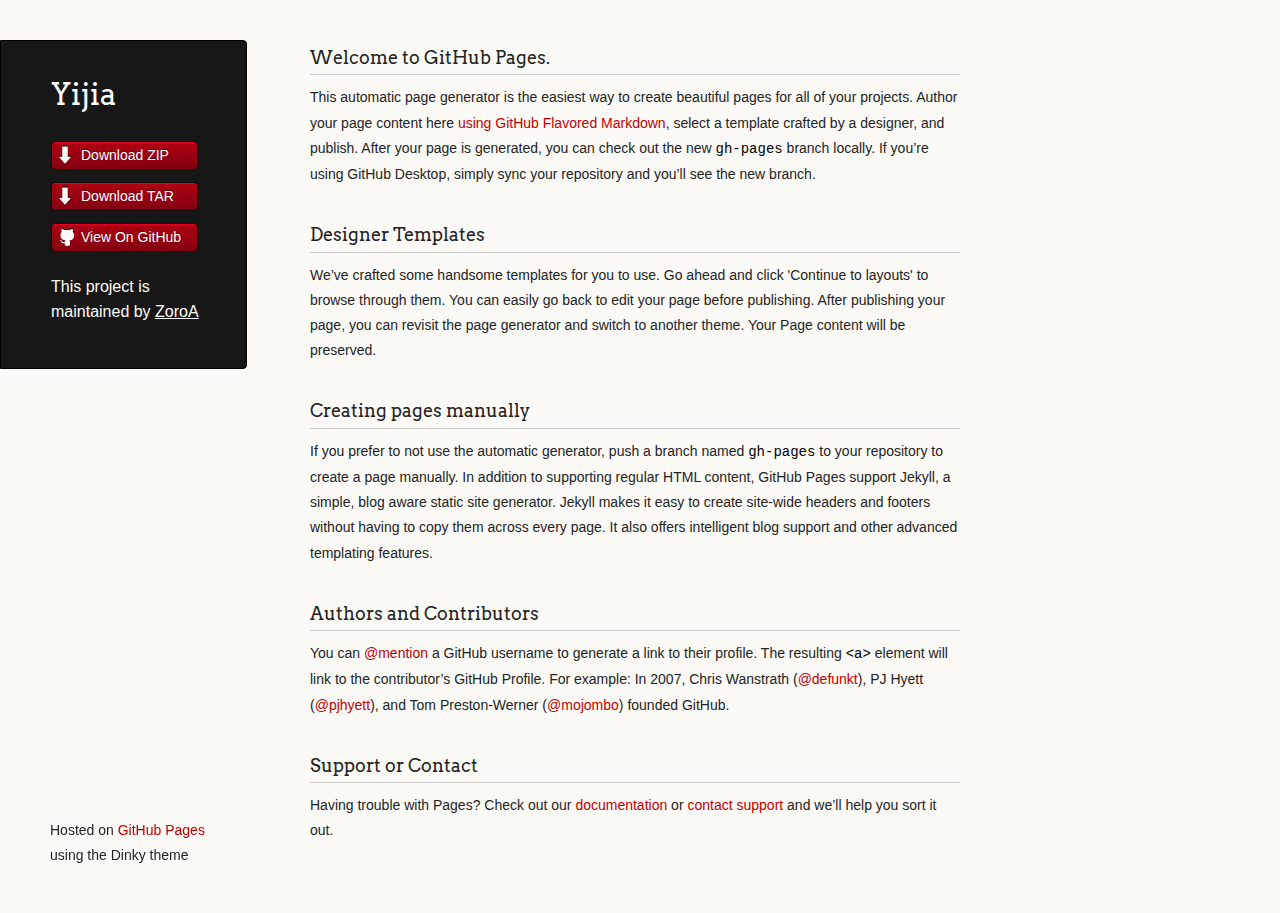
<file: index.html>
<!doctype html>
<html>
  <head>
    <meta charset="utf-8">
    <meta http-equiv="X-UA-Compatible" content="chrome=1">
    <title>Yijia by ZoroA</title>

    <link rel="stylesheet" href="stylesheets/styles.css">
    <link rel="stylesheet" href="stylesheets/github-light.css">
    <script src="javascripts/scale.fix.js"></script>
    <meta name="viewport" content="width=device-width, initial-scale=1, user-scalable=no">
    <!--[if lt IE 9]>
    <script src="//html5shiv.googlecode.com/svn/trunk/html5.js"></script>
    <![endif]-->
  </head>
  <body>
    <div class="wrapper">
      <header>
        <h1 class="header">Yijia</h1>
        <p class="header"></p>

        <ul>
          <li class="download"><a class="buttons" href="https://github.com/ZoroA/yijia/zipball/master">Download ZIP</a></li>
          <li class="download"><a class="buttons" href="https://github.com/ZoroA/yijia/tarball/master">Download TAR</a></li>
          <li><a class="buttons github" href="https://github.com/ZoroA/yijia">View On GitHub</a></li>
        </ul>

        <p class="header">This project is maintained by <a class="header name" href="https://github.com/ZoroA">ZoroA</a></p>


      </header>
      <section>
        <h3>
<a id="welcome-to-github-pages" class="anchor" href="#welcome-to-github-pages" aria-hidden="true"><span aria-hidden="true" class="octicon octicon-link"></span></a>Welcome to GitHub Pages.</h3>

<p>This automatic page generator is the easiest way to create beautiful pages for all of your projects. Author your page content here <a href="https://guides.github.com/features/mastering-markdown/">using GitHub Flavored Markdown</a>, select a template crafted by a designer, and publish. After your page is generated, you can check out the new <code>gh-pages</code> branch locally. If you’re using GitHub Desktop, simply sync your repository and you’ll see the new branch.</p>

<h3>
<a id="designer-templates" class="anchor" href="#designer-templates" aria-hidden="true"><span aria-hidden="true" class="octicon octicon-link"></span></a>Designer Templates</h3>

<p>We’ve crafted some handsome templates for you to use. Go ahead and click 'Continue to layouts' to browse through them. You can easily go back to edit your page before publishing. After publishing your page, you can revisit the page generator and switch to another theme. Your Page content will be preserved.</p>

<h3>
<a id="creating-pages-manually" class="anchor" href="#creating-pages-manually" aria-hidden="true"><span aria-hidden="true" class="octicon octicon-link"></span></a>Creating pages manually</h3>

<p>If you prefer to not use the automatic generator, push a branch named <code>gh-pages</code> to your repository to create a page manually. In addition to supporting regular HTML content, GitHub Pages support Jekyll, a simple, blog aware static site generator. Jekyll makes it easy to create site-wide headers and footers without having to copy them across every page. It also offers intelligent blog support and other advanced templating features.</p>

<h3>
<a id="authors-and-contributors" class="anchor" href="#authors-and-contributors" aria-hidden="true"><span aria-hidden="true" class="octicon octicon-link"></span></a>Authors and Contributors</h3>

<p>You can <a href="https://help.github.com/articles/basic-writing-and-formatting-syntax/#mentioning-users-and-teams" class="user-mention">@mention</a> a GitHub username to generate a link to their profile. The resulting <code>&lt;a&gt;</code> element will link to the contributor’s GitHub Profile. For example: In 2007, Chris Wanstrath (<a href="https://github.com/defunkt" class="user-mention">@defunkt</a>), PJ Hyett (<a href="https://github.com/pjhyett" class="user-mention">@pjhyett</a>), and Tom Preston-Werner (<a href="https://github.com/mojombo" class="user-mention">@mojombo</a>) founded GitHub.</p>

<h3>
<a id="support-or-contact" class="anchor" href="#support-or-contact" aria-hidden="true"><span aria-hidden="true" class="octicon octicon-link"></span></a>Support or Contact</h3>

<p>Having trouble with Pages? Check out our <a href="https://help.github.com/pages">documentation</a> or <a href="https://github.com/contact">contact support</a> and we’ll help you sort it out.</p>
      </section>
      <footer>
        <p><small>Hosted on <a href="https://pages.github.com">GitHub Pages</a> using the Dinky theme</small></p>
      </footer>
    </div>
    <!--[if !IE]><script>fixScale(document);</script><![endif]-->
		
  </body>
</html>
</file>
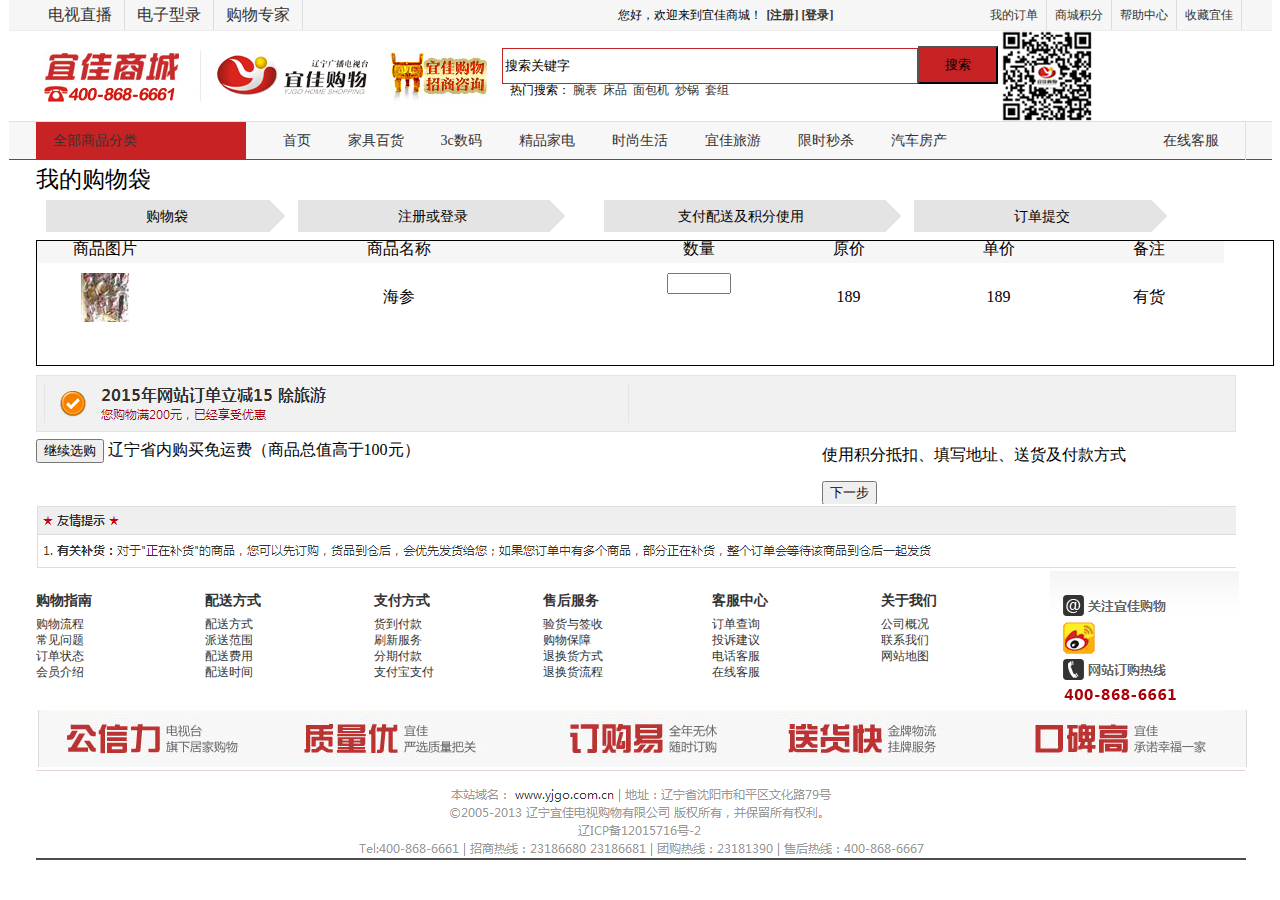
<file: src/gouwuche.html>
<!DOCTYPE html>
<html lang="en">
    <head>
        <meta charset="utf-8">
        <link rel="stylesheet" href="css/gouwuche.css" type="text/css"> 
        <link rel="stylesheet" href="css/public.css" type="text/css">
    </head>
    <body>
        <div class="top">
                <div class="top-left">
                    <ul>
                        <li><a href="" target="_blank">电视直播</a></li>
                        <li><a href="" target="_blank">电子型录</a></li>
                        <li><a href="" target="_blank">购物专家</a></li>
                    </ul>
                </div>
                <div class="top-center">
                    <dl>
                        <dt>您好，欢迎来到宜佳商城！</dt>
                        <dd>
                            <a href="">[注册]</a>
                            <a href="">[登录]</a>
                        </dd>
                    </dl>
                    <ul>
                            <li><a href="">我的订单</a></li>
                            <li><a href="">商城积分</a></li>
                            <li><a href="" target="_blank">帮助中心</a></li>
                            <li><a href="">收藏宜佳</a></li>
                    </ul>
                </div>
            </div>

            <!-- logo -->
            <div class="logo">
                <div class="log">
                    <a href="">
                        <img src="images/logo1.gif" />
                    </a>
                </div>
                <div class="log1">
                     <a href="">
                        <img src="images/logo2.gif" />
                    </a>
                </div>
                <div class="search">
                    <input type="text" value="搜索关键字"/>
                    <button>搜索</button>
                    <p>
                           热门搜索： 
                                <a href="" target="_blank" >腕表</a>
                                <a href="" target="_blank"> &nbsp;床品</a>
                                <a href="" target="_blank">&nbsp;面包机</a>
                                <a href="" target="_blank">&nbsp;炒锅</a> 
                                <a href="" target="_blank">&nbsp;套组</a>                
                    </p> 
                    </div>
                    <div class="erwei">
                        <img src="images/erwei.gif"/>
                    </div>
            </div>
            <!-- banner -->
            <div class="banner">            
                    <div class="banner1">
                        <ul>
                            <li id="lie"><a href="">全部商品分类</a></li>
                            <li><a href="">首页</a></li>
                            <li><a href="">家具百货</a></li>
                            <li><a href="">3c数码</a></li>
                            <li><a href="">精品家电</a></li>
                            <li><a href="">时尚生活</a></li>
                            <li><a href="">宜佳旅游</a></li>
                            <li><a href="">限时秒杀</a></li>
                            <li><a href="">汽车房产</a></li>
                            <li id="line"><a href="">在线客服</a></li>
                        </ul>
                    </div>
                </div>
            <!--物品新系列-->
            <div class="cent">
            	<div class="cent-t">
            		<h1>我的购物袋</h1>
            		<ul>
            			<li>购物袋</li>
            			<li>注册或登录</li>
            			<li>支付配送及积分使用</li>
            			<li>订单提交</li>
            		</ul>
            	</div>
            	<div class="cent-c">
            		<div class="one">
	            		<p>商品图片</p>
	            		<span><img src="images/hais.gif" alt="" /></span>
            		</div>
            		<div class="two">
            			<p>商品名称</p>
            			<span>海参</span>
            		</div>
            		<div class="thr">
            			<p>数量</p>
            			<input type="number" min=1 max=100 />
            		</div>
            		<div class="fou">
            			<p>原价</p>
            			<span>189</span>
            		</div>
            		<div class="fiv">
            			<p>单价</p>
            			<span>189</span>
            		</div>
            		<div class="six">
            			<p>备注</p>
            			<span>有货</span>
            		</div>
            	</div>
            	<div class="cent-d">
            		<img src="images/yh.gif" alt="" />
            	</div>
            	<div class="cent-e">
            		<div class="cent-r">
	            		<input type="button" value="继续选购" />
	            		<span>辽宁省内购买免运费（商品总值高于100元）</span>
            		</div>
            		<div class="cent-v">
            			<p>使用积分抵扣、填写地址、送货及付款方式</p>
            			<input type="button" value="下一步" />
            		</div>
            	</div>
            	<div class="cent-l"><img src="images/sp.gif" alt="" /></div>
            </div>
            <!-- bottom --> 
            <div class="bottom">
                <div class="bot1">
                    <h4>
                        <a href="">购物指南</a>
                    </h4>
                    <p><a href="">购物流程</a></p>
                    <p><a href="">常见问题</a></p>
                    <p><a href="">订单状态</a></p>
                    <p><a href="">会员介绍</a></p>
                </div>
                <div class="bot2">
                    <h4>
                        <a href="">配送方式</a>
                    </h4>
                    <p><a href="">配送方式</a></p>
                    <p><a href="">派送范围</a></p>
                    <p><a href="">配送费用</a></p>
                    <p><a href="">配送时间</a></p>
                </div>
                  <div class="bot3">
                    <h4>
                        <a href="">支付方式</a>
                    </h4>
                    <p><a href="">货到付款</a></p>
                    <p><a href="">刷新服务</a></p>
                    <p><a href="">分期付款</a></p>
                    <p><a href="">支付宝支付</a></p>
                </div>
                <div class="bot4">
                    <h4>
                        <a href="">售后服务</a>
                    </h4>
                    <p><a href="">验货与签收</a></p>
                    <p><a href="">购物保障</a></p>
                    <p><a href="">退换货方式</a></p>
                    <p><a href="">退换货流程</a></p>
                </div>
                <div class="bot5">
                    <h4>
                        <a href="">客服中心</a>
                    </h4>
                    <p><a href="">订单查询</a></p>
                    <p><a href="">投诉建议</a></p>
                    <p><a href="">电话客服</a></p>
                    <p><a href="">在线客服</a></p>
                </div>
                <div class="bot6">
                    <h4>
                        <a href="">关于我们</a>
                    </h4>
                    <p><a href="">公司概况</a></p>
                    <p><a href="">联系我们</a></p>
                    <p><a href="">网站地图</a></p>
                </div>
                <div class="bot7">
                    <img src="images/bot.gif" alt="">
                </div>
                <div class="bot8">
                    <img src="images/bot1.gif" alt="">
                </div>
                <div class="bot9">
                    <img src="images/bot3.gif" alt="">
                </div>
            </div>
    </body>
</html>
</file>
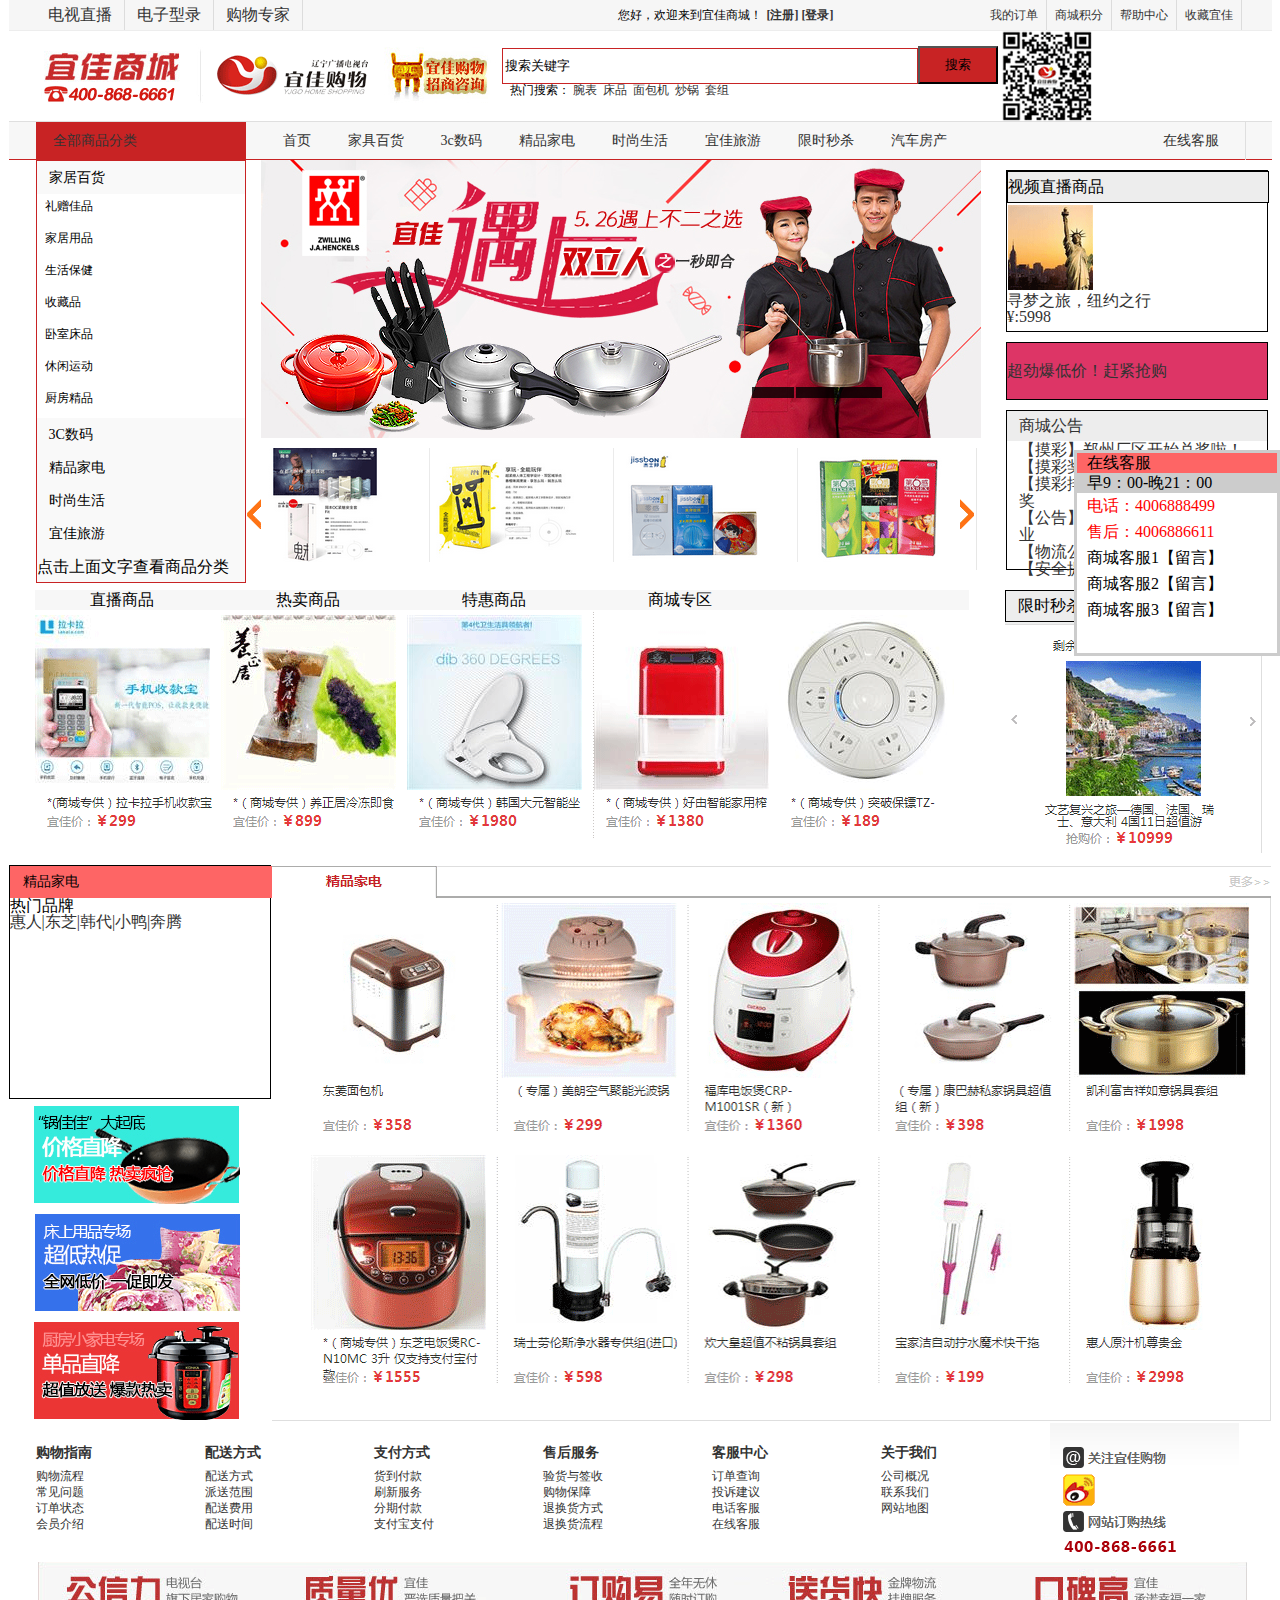
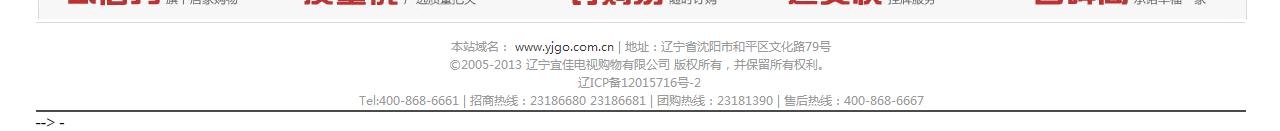
<file: src/shouye.html>
<!DOCTYPE html>
<html lang="en">

	<head>
		<meta charset="utf-8">
		<link href="css/shouye.css" type="text/css" rel="stylesheet" />
		<link rel="stylesheet" href="css/public.css" type="text/css">
	</head>

	<body>
		<div class="all">

<!------------------------------------------------- 头部 ----------------------------------------------->

			<div class="top">
				<div class="top-left">
					<ul>
						<li><a href="" target="_blank">电视直播</a></li>
						<li><a href="" target="_blank">电子型录</a></li>
						<li><a href="" target="_blank">购物专家</a></li>
					</ul>
				</div>
				<div class="top-center">
					<dl>
						<dt>您好，欢迎来到宜佳商城！</dt>
						<dd>
							<a href="">[注册]</a>
							<a href="">[登录]</a>
						</dd>
					</dl>
					<ul>
						<li><a href="">我的订单</a></li>
						<li><a href="">商城积分</a></li>
						<li><a href="" target="_blank">帮助中心</a></li>
						<li><a href="">收藏宜佳</a></li>
					</ul>
				</div>
			</div>

<!---------------------------------------------- logo---------------------------------------------- -->
			<div class="logo">
				<div class="log">
					<a href="">
						<img src="images/logo1.gif" />
					</a>
				</div>
				<div class="log1">
					<a href="">
						<img src="images/logo2.gif" />
					</a>
				</div>
				<div class="search">
					<input type="text" value="搜索关键字" />
					<button>搜索</button>
					<p>
						热门搜索：
						<a href="" target="_blank">腕表</a>
						<a href="" target="_blank"> &nbsp;床品</a>
						<a href="" target="_blank">&nbsp;面包机</a>
						<a href="" target="_blank">&nbsp;炒锅</a>
						<a href="" target="_blank">&nbsp;套组</a>
					</p>
				</div>
				<div class="erwei">
					<img src="images/erwei.gif" />
				</div>
			</div>

<!-------------------------------------------- banner---------------------------------------------->
			<div class="banner">
				<div class="banner1">
					<ul>
						<li id="lie"><a href="">全部商品分类</a></li>
						<li><a href="">首页</a></li>
						<li><a href="">家具百货</a></li>
						<li><a href="">3c数码</a></li>
						<li><a href="">精品家电</a></li>
						<li><a href="">时尚生活</a></li>
						<li><a href="">宜佳旅游</a></li>
						<li><a href="">限时秒杀</a></li>
						<li><a href="">汽车房产</a></li>
						<li id="line"><a href="">在线客服</a></li>
					</ul>
				</div>
				<div class="banner2">
					<div class="fir">
						<div class="accordion">
							<h4>家居百货</h4>
							<div class="content">
								<ul>
									<li>
										礼赠佳品
									</li>

									<li>
										家居用品
									</li>

									<li>
										生活保健
									</li>

									<li>
										收藏品
									</li>

									<li>
										卧室床品
									</li>

									<li>
										休闲运动
									</li>

									<li>
										厨房精品
									</li>

								</ul>
								
							</div>
							<h4>3C数码</h4>
							<div class="content">
								<ul>
									<li>移动通讯</li>
									<li>电脑周边</li>
									<li>时尚视听</li>
								</ul>
							</div>
								<h4>精品家电</h4>
								<div class="content">
									<ul>
										<li>厨房电器</li>
										<li>大家电</li>
										<li>生活电器</li>
										<li>个人护理</li>
									</ul>
								</div>
								<h4>时尚生活</h4>
								<div class="content">
									<ul>
										<li>珠宝首饰</li>
										<li>汽车周边</li>
										<li>服装鞋帽</li>
										<li>美容美发</li>
										<li>手表</li>
									</ul>
								</div>
								<h4>宜佳旅游</h4>
								<div class="content">
									<ul>
										<li>宜佳旅游</li>
									</ul>
								</div>
								<p>点击上面文字查看商品分类</p>
							</div>
					    </div>
				    <div class="lunb">
						<div class="sec">
			                <ul class="picList">
			                    <li>
			                        <a href="#"><img src="images/meitu.jpg" alt=""></a>
			                    </li>
			                    <li>
			                        <a href="#"><img src="images/meitu2.jpg" alt=""></a>
			                    </li>
			                    <li>
			                        <a href="#"><img src="images/meitu3.jpg" alt=""></a>
			                    </li>
			                   
			                </ul>
			                <ul class="picLink">
			                    <li></li>
			                    <li></li>
			                    <li></li>

			                </ul>
			               
			            </div>
			            <img src="images/luobo.gif" alt="" />
			            <img src="images/luobo2.gif" alt="" />
			            <img src="images/luobo3.gif" alt="" />
			            <img src="images/luobo4.gif" alt="" />
					</div>
					<div class="thr">
						<div class="thr-1">
							<h3>视频直播商品</h3>
							<div>
								<img src="images/zhibo.gif" alt="" />
								<a href=""><p>寻梦之旅，纽约之行</p><span>&yen:5998</span></a>
							</div>
							
						</div>
						<div class="thr-2">
							<a href=""><p>超劲爆低价！赶紧抢购</p></a>
						</div>
						<div class="thr-3">
			                <dl class="blance">
			                    <dt>商城公告</dt>
			                    <dd><a href="#">【摸彩】郑州厂区开始兑奖啦！</a></dd>
			                    <dd><a href="#">【摸彩奖品】实物奖兑奖流程</a></dd>
			                    <dd><a href="#">【摸彩排期】各厂区摸奖排期及兑奖</a></dd>
			                    <dd><a href="#">【公告】郑州E/K区移动自提点营业</a></dd>
			                    <dd><a href="#">【物流公告】关于延迟公告物流</a></dd>
			                    <dd><a href="#">【安全提示】一大波诈骗信息袭来</a></dd>
			                </dl>
            
                        </div>
					</div>
				</div>
<!--------------------------------------------main-------------------------------------------------->
				<div class="main">
					<div class="main-l">
						<ul>
							<li>
								<p>直播商品</p>
								<div><img src="images/main1.gif" alt="" /></div>
							</li>
							<li>
								<p>热卖商品</p>
								<div><img src="images/main2.gif" alt="" /></div>
							</li>
							<li>
								<p>特惠商品</p>
								<div><img src="images/main3.gif" alt="" /></div>
							</li>
							<li>
								<p>商城专区</p>
								<div><img src="images/main4.gif" alt="" /></div>
							</li>
							<li>
								<p></p>
								<div><img src="images/main5.gif" alt="" /></div>
							</li>
						</ul>
				    </div>
				    <div class="main-r">
				    	<h4>限时秒杀</h4>
				    	<div class="main-s"><img src="images/lvy.gif" alt="" /></div>
				    </div>
			    </div>
<!-------------------------------------------家电选区-------------------------------------------->
				<div class="machine">
					<div class="mac-l">
						<div class="nice">
							<h3>精品家电</h3>
							<h4>热门品牌</h4>
							<span><a href="">惠人|东芝|韩代|小鸭|奔腾</a></span>
						</div>
							<div><img src="images/guo.gif" alt="" /></div>
							<div><img src="images/chuang.gif" alt="" /></div>
							<div><img src="images/gg.gif" alt="" /></div>												
					</div>
					<div class="mac-r">
						<img src="images/jd.gif" alt="" />
					</div>
				</div>
<!--------------------------------------------底部---------------------------------------------------->
				<div class="bottom">
                <div class="bot1">
                    <h4>
                        <a href="">购物指南</a>
                    </h4>
                    <p><a href="">购物流程</a></p>
                    <p><a href="">常见问题</a></p>
                    <p><a href="">订单状态</a></p>
                    <p><a href="">会员介绍</a></p>
                </div>
                <div class="bot2">
                    <h4>
                        <a href="">配送方式</a>
                    </h4>
                    <p><a href="">配送方式</a></p>
                    <p><a href="">派送范围</a></p>
                    <p><a href="">配送费用</a></p>
                    <p><a href="">配送时间</a></p>
                </div>
                  <div class="bot3">
                    <h4>
                        <a href="">支付方式</a>
                    </h4>
                    <p><a href="">货到付款</a></p>
                    <p><a href="">刷新服务</a></p>
                    <p><a href="">分期付款</a></p>
                    <p><a href="">支付宝支付</a></p>
                </div>
                <div class="bot4">
                    <h4>
                        <a href="">售后服务</a>
                    </h4>
                    <p><a href="">验货与签收</a></p>
                    <p><a href="">购物保障</a></p>
                    <p><a href="">退换货方式</a></p>
                    <p><a href="">退换货流程</a></p>
                </div>
                <div class="bot5">
                    <h4>
                        <a href="">客服中心</a>
                    </h4>
                    <p><a href="">订单查询</a></p>
                    <p><a href="">投诉建议</a></p>
                    <p><a href="">电话客服</a></p>
                    <p><a href="">在线客服</a></p>
                </div>
                <div class="bot6">
                    <h4>
                        <a href="">关于我们</a>
                    </h4>
                    <p><a href="">公司概况</a></p>
                    <p><a href="">联系我们</a></p>
                    <p><a href="">网站地图</a></p>
                </div>
                <div class="bot7">
                    <img src="images/bot.gif" alt="">
                </div>
                <div class="bot8">
                    <img src="images/bot1.gif" alt="">
                </div>
                <div class="bot9">
                    <img src="images/bot3.gif" alt="">
                </div>
<!-- <!--------------------------------------- 右侧悬浮框	-------------------------------------> -->
<div id="div1">
<h3>在线客服</h3>
<p>早9：00-晚21：00</p>
    <ul>
        <li><span>电话：4006888499</span></li>
        <li><span>售后：4006886611</span></li>
        <li>商城客服1【留言】</li>
        <li>商城客服2【留言】</li>
        <li>商城客服3【留言】</li>
    </ul>
   
</div>

				<script src='js/jquery-1.12.0.js'></script>-
				<script>
					$(function() {
						var blanceTimer=setInterval(newBlance,2000);
			                function newBlance(){
			                     var cur=$('.blance')[0].removeChild($('.blance').find('dd').eq(0)[0]);
			                     $('.blance')[0].appendChild(cur);
			                }
						$('.content').hide();
						$('.content').eq(0).show();
						$('.accordion h4').click(function() {
							$(this).next().toggle(200).siblings('.content').hide(200);
						})
						var imgWidth=$('.picList').width();
		                var len=$('.picList').children().length;
		                var idx=0;
		                var timer=null;

                // 初始化
                $('.picList').find('li').css({opacity:0});
                 $('.picList').find('li').eq(0).css({opacity:1});
                $('.picLink').find('li').eq(0).addClass('active');
                //封装索引和运动
                function startmove(){
                    if(idx>len-1){
                        idx=0;
                    }else if(idx<0){
                        idx=len-1;
                    }
                    $('.picList').find('li').eq(idx).stop().animate({opacity:1}, 500).siblings().stop().animate({opacity:0}, 500);
                    $('.picLink').find('li').eq(idx).addClass('active').siblings().removeClass('active');
                };

                //自动播放
                autoScroll();
                 function autoScroll(){
                    bannerTimer=setInterval(function(){
                        idx++;
                        startmove();
                    },3000);
                };

                

                //移到小点时显示相应的banner图
                 $('.picLink').children().mouseenter(function(event) {
                     idx=$(this).index();
                     startmove();
                 });

                 //移进移出banner图时显示隐藏点击按钮,同时关闭和开启定时器
                $('.sec').hover(function() {
                    clearInterval(bannerTimer);
                    $('.sec').children('a').show();
                }, function() {
                     $('.sec').children('a').hide();
                    bannerTimer=setInterval(function(){
                        idx++;
                        startmove();
                    },3000);
                });
					})
					
					//检查是否已经登录
					var cur=$('.top-center').find('dl').html();
					var cookie=document.cookie;
					if(cookie){
			            var arr_cookie = cookie.split('; ');
			            arr_cookie.forEach(function(co){
			                var _temp = co.split('=');
			                if(_temp[0] == 'username'){
			                   $('.top-center').find('dt').html('您好-'+_temp[1]+'-欢迎来到宜佳商城<a href="#">退出</a>')
			                   $('.top-center').find('dd').hide();
			                   $('.top-center').find('dt a').click(function(){
			                   		$('.top-center').find('dt').html
			                   })
			                }
			            });
			        }
                    
                    window.onscroll=function(e){
                               var cur=$(window).scrollTop()+($(window).height()-$('#div1').height())/2;
                                 setTimeout(function(){
                                    $('#div1').animate({top:cur},50);
                                 },150);
                                 
                            }
				</script>
	</body>

</html>
</file>
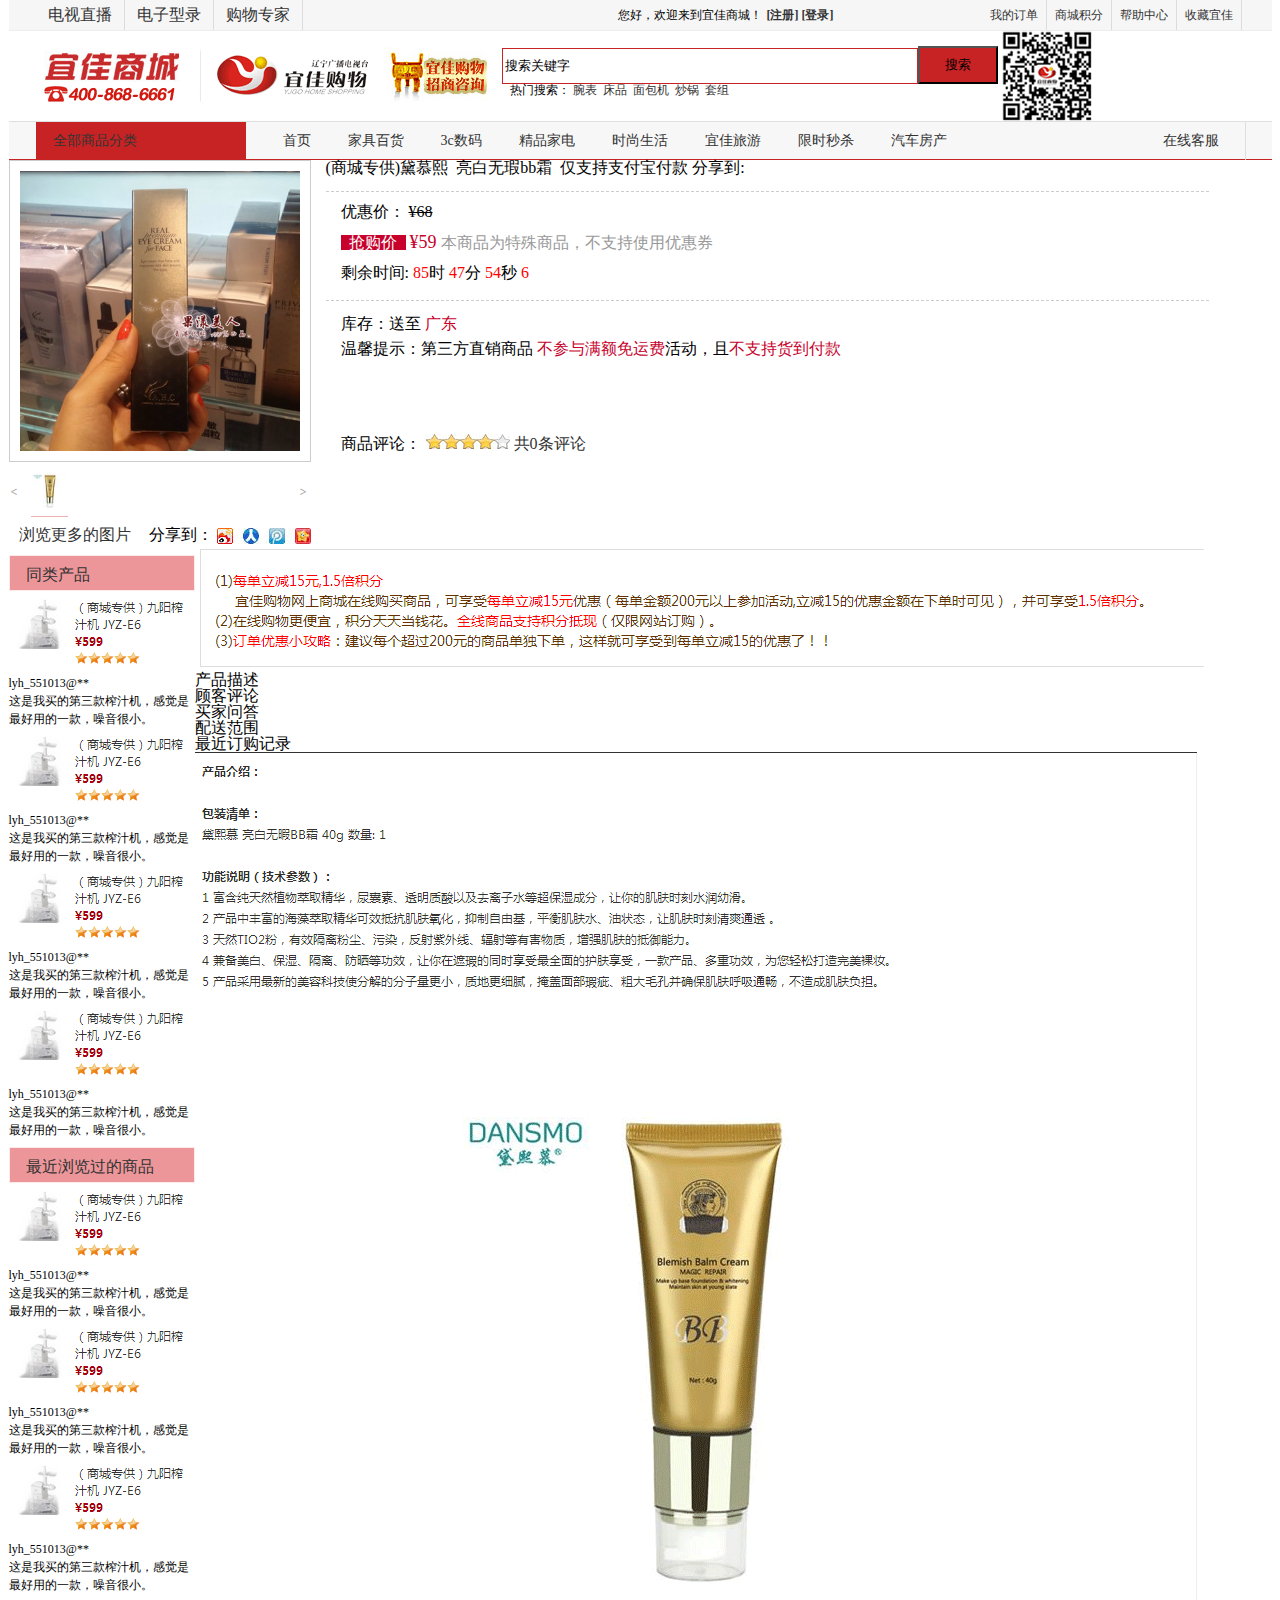
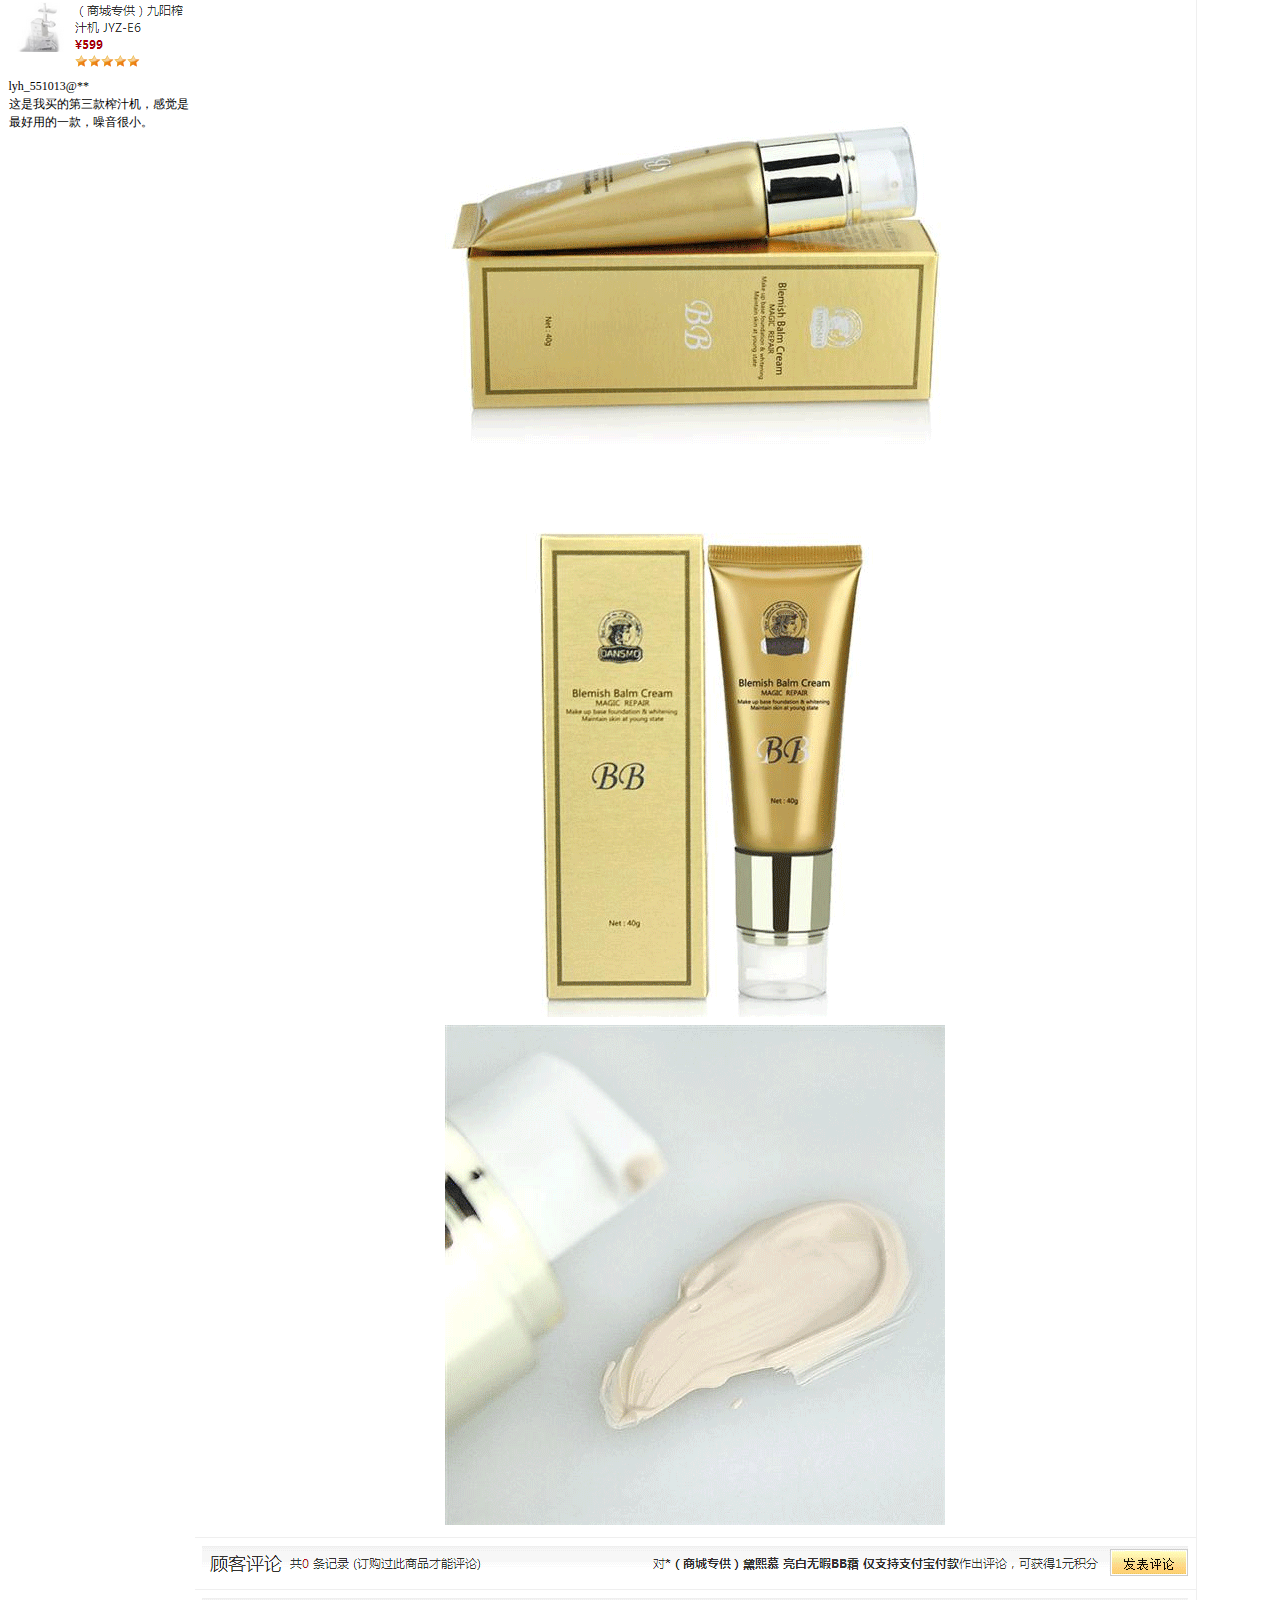
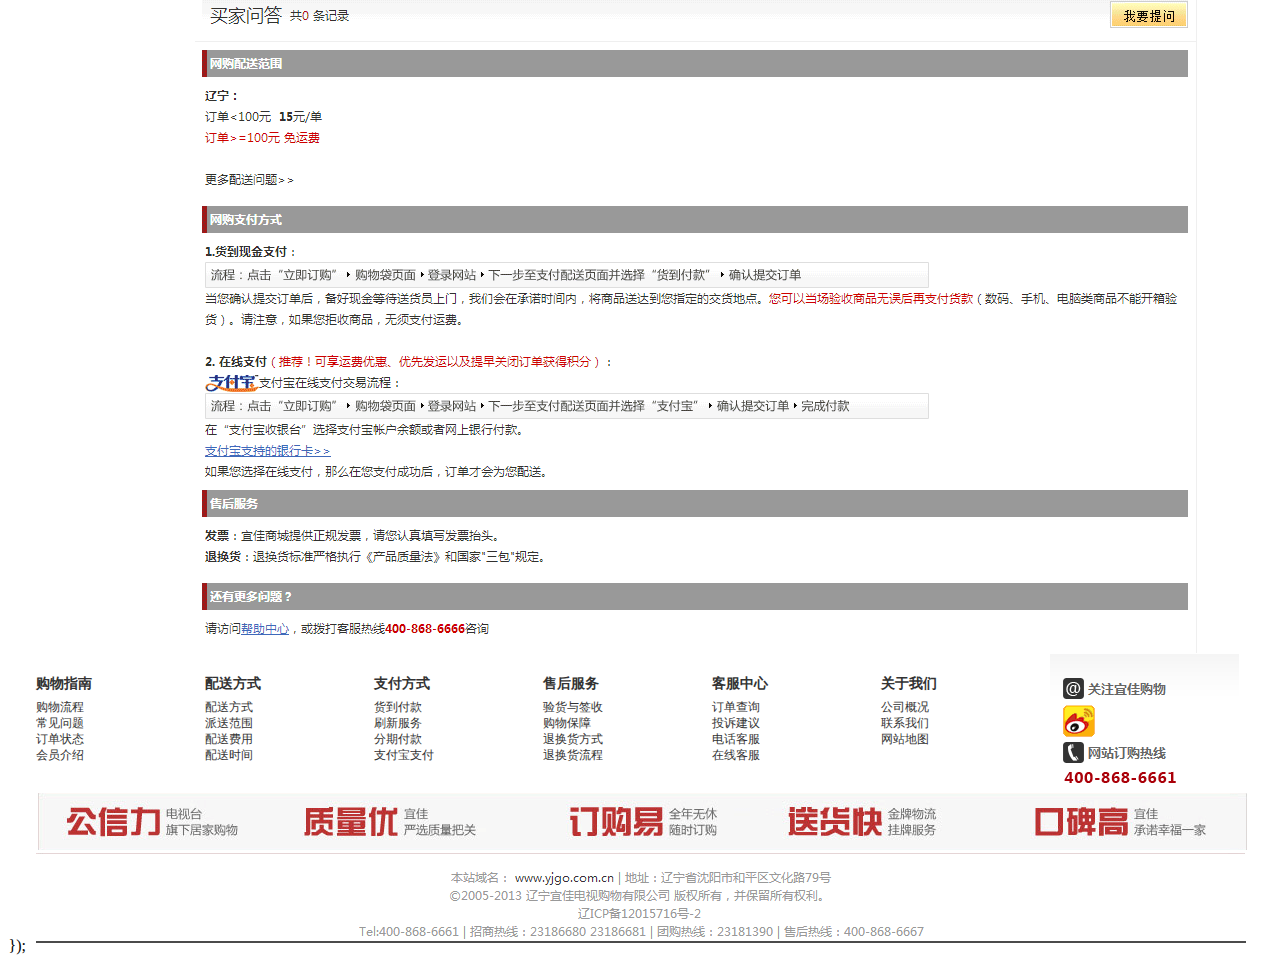
<file: src/xiangqing.html>
<!DOCTYPE html>
<html lang="en">
    <head>
        <meta charset="utf-8">
        <link href="css/public.css" type="text/css" rel="stylesheet"/>
        <link rel="stylesheet" href="css/xiangqing.css" type="text/css">
        <link rel="stylesheet" href="js/xiangqing.js" type="text/js">
    </head>
    <body>
        <div class="top">
                <div class="top-left">
                    <ul>
                        <li><a href="" target="_blank">电视直播</a></li>
                        <li><a href="" target="_blank">电子型录</a></li>
                        <li><a href="" target="_blank">购物专家</a></li>
                    </ul>
                </div>
                <div class="top-center">
                    <dl>
                        <dt>您好，欢迎来到宜佳商城！</dt>
                        <dd>
                            <a href="">[注册]</a>
                            <a href="">[登录]</a>
                        </dd>
                    </dl>
                    <ul>
                            <li><a href="">我的订单</a></li>
                            <li><a href="">商城积分</a></li>
                            <li><a href="" target="_blank">帮助中心</a></li>
                            <li><a href="">收藏宜佳</a></li>
                    </ul>
                </div>
            </div>

            <!-- logo -->
            <div class="logo">
                <div class="log">
                    <a href="">
                        <img src="images/logo1.gif" />
                    </a>
                </div>
                <div class="log1">
                     <a href="">
                        <img src="images/logo2.gif" />
                    </a>
                </div>
                <div class="search">
                    <input type="text" value="搜索关键字"/>
                    <button>搜索</button>
                    <p>
                           热门搜索： 
                                <a href="" target="_blank" >腕表</a>
                                <a href="" target="_blank"> &nbsp;床品</a>
                                <a href="" target="_blank">&nbsp;面包机</a>
                                <a href="" target="_blank">&nbsp;炒锅</a> 
                                <a href="" target="_blank">&nbsp;套组</a>                
                    </p> 
                    </div>
                    <div class="erwei">
                        <img src="images/erwei.gif"/>
                    </div>
            </div>

            <!-- banner -->
            <div class="banner">
                <div>
                    <div class="banner1">
                        <ul>
                            <li id="lie"><a href="">全部商品分类</a></li>
                            <li><a href="">首页</a></li>
                            <li><a href="">家具百货</a></li>
                            <li><a href="">3c数码</a></li>
                            <li><a href="">精品家电</a></li>
                            <li><a href="">时尚生活</a></li>
                            <li><a href="">宜佳旅游</a></li>
                            <li><a href="">限时秒杀</a></li>
                            <li><a href="">汽车房产</a></li>
                            <li id="line"><a href="">在线客服</a></li>
                        </ul>
                    </div>
           
               <!-- 商品详情 -->

            <div class="details">
                <!-- 图片详情 -->
                <div class="details_img">
                    <div class="visible_bigImg">
                        <div class='mask_b'></div>
                        <div class='magnify'>
                            <img src="images/cpb.jpg" alt="">
                        </div>
                        <a href="">
                            <img style="width:280px;height:280px;" src="images/cps.jpg" alt="">
                        </a>
                    </div>
                    <ul class="visible_smllImg">
                        <a href="#">
                            <img src="images/cs.gif" alt="">
                        </a>
                        <a class="prev" href="javascrupt:;">&lt;</a>
                        <a  class="next" href="javascrupt:;">&gt;</a>
                    </ul>
                    <p class="more_img">
                        <a href="#">浏览更多的图片</a>
                        <span>
                            分享到：
                            <a href="#">
                                <img  src="images/share.jpg" alt="">
                            </a>
                        </span>
                    </p>
                </div>
                <!-- 价格详情 -->
                <div class="details_price">
                    <h4>(商城专供)黛慕熙&nbsp;&nbsp;亮白无瑕bb霜&nbsp;&nbsp;仅支持支付宝付款
                        <span>分享到:</span>
                    </h4>
                    <div class="price">
                        <p>
                            优惠价：
                            <s>&yen;68</s>
                        </p>
                        <p class="salePrice">
                            <a>抢购价</a>
                            <span>&yen;59</span>
                            本商品为特殊商品，不支持使用优惠券
                        </p>
                        <p>
                             剩余时间:
                            <i>85</i>时
                            <i>47</i>分
                            <i>54</i>秒
                            <i>6</i>
                        </p>
                    </div>
                    <div class="description">
                       <p>
                           库存：送至
                           <span>广东</span>
                       </p>
                       
                       <p>
                           温馨提示：第三方直销商品 <span>不参与满额免运费</span>活动，且<span>不支持货到付款</span>
                       </p>
                       <p class="discuss">
                           商品评论：
                           <img src="images/grade.jpg" alt="">
                           <a href="#">共0条评论</a>
                       </p>
                    </div>
                </div>
            <!--next-->
            <div class="nex">
                <div class="nex-l">
                        <h4>
                            <a href="">同类产品</a>
                        </h4>
                        <dl>
                           <dt>
                                <a href="">
                                    <img src="images/zzj.gif" alt="">
                                </a>
                            </dt>
                           <dd>lyh_551013@**
                                <p>这是我买的第三款榨汁机，感觉是最好用的一款，噪音很小。</p>
                            </dd>
                           <dt>
                                <a href="">
                                    <img src="images/zzj.gif" alt="">
                                </a>
                            </dt>
                           <dd>lyh_551013@**
                                <p>这是我买的第三款榨汁机，感觉是最好用的一款，噪音很小。</p>
                            </dd>
                           <dt>
                                <a href="">
                                    <img src="images/zzj.gif" alt="">
                                </a>
                            </dt>
                           <dd>lyh_551013@**
                                <p>这是我买的第三款榨汁机，感觉是最好用的一款，噪音很小。</p>
                            </dd>
                           <dt>
                                <a href="">
                                    <img src="images/zzj.gif" alt="">
                                </a>
                            </dt>
                           <dd>lyh_551013@**
                                <p>这是我买的第三款榨汁机，感觉是最好用的一款，噪音很小。</p>
                            </dd>
                        </dl>
                         <h4>
                            <a href="">最近浏览过的商品</a>
                        </h4>
                        <dl>
                           <dt>
                                <a href="">
                                    <img src="images/zzj.gif" alt="">
                                </a>
                            </dt>
                           <dd>lyh_551013@**
                                <p>这是我买的第三款榨汁机，感觉是最好用的一款，噪音很小。</p>
                            </dd>
                           <dt>
                                <a href="">
                                    <img src="images/zzj.gif" alt="">
                                </a>
                            </dt>
                           <dd>lyh_551013@**
                                <p>这是我买的第三款榨汁机，感觉是最好用的一款，噪音很小。</p>
                            </dd>
                           <dt>
                                <a href="">
                                    <img src="images/zzj.gif" alt="">
                                </a>
                            </dt>
                           <dd>lyh_551013@**
                                <p>这是我买的第三款榨汁机，感觉是最好用的一款，噪音很小。</p>
                            </dd>
                           <dt>
                                <a href="">
                                    <img src="images/zzj.gif" alt="">
                                </a>
                            </dt>
                           <dd>lyh_551013@**
                                <p>这是我买的第三款榨汁机，感觉是最好用的一款，噪音很小。</p>
                            </dd>
                        </dl>
                    </div>
               
              
                <div class="nex-r">
                    <img src="images/cpj1.gif" alt="">
                    <ul>
                        <li>产品描述</li>
                        <li>顾客评论</li>
                        <li>买家问答</li>
                        <li>配送范围</li>
                        <li>最近订购记录</li>
                    </ul>
                    <img src="images/cpj2.gif" alt="">
                 </div>
            </div>
   
            <!-- bottom --> 
            <div class="bottom">
                <div class="bot1">
                    <h4>
                        <a href="">购物指南</a>
                    </h4>
                    <p><a href="">购物流程</a></p>
                    <p><a href="">常见问题</a></p>
                    <p><a href="">订单状态</a></p>
                    <p><a href="">会员介绍</a></p>
                </div>
                <div class="bot2">
                    <h4>
                        <a href="">配送方式</a>
                    </h4>
                    <p><a href="">配送方式</a></p>
                    <p><a href="">派送范围</a></p>
                    <p><a href="">配送费用</a></p>
                    <p><a href="">配送时间</a></p>
                </div>
                  <div class="bot3">
                    <h4>
                        <a href="">支付方式</a>
                    </h4>
                    <p><a href="">货到付款</a></p>
                    <p><a href="">刷新服务</a></p>
                    <p><a href="">分期付款</a></p>
                    <p><a href="">支付宝支付</a></p>
                </div>
                <div class="bot4">
                    <h4>
                        <a href="">售后服务</a>
                    </h4>
                    <p><a href="">验货与签收</a></p>
                    <p><a href="">购物保障</a></p>
                    <p><a href="">退换货方式</a></p>
                    <p><a href="">退换货流程</a></p>
                </div>
                <div class="bot5">
                    <h4>
                        <a href="">客服中心</a>
                    </h4>
                    <p><a href="">订单查询</a></p>
                    <p><a href="">投诉建议</a></p>
                    <p><a href="">电话客服</a></p>
                    <p><a href="">在线客服</a></p>
                </div>
                <div class="bot6">
                    <h4>
                        <a href="">关于我们</a>
                    </h4>
                    <p><a href="">公司概况</a></p>
                    <p><a href="">联系我们</a></p>
                    <p><a href="">网站地图</a></p>
                </div>
                <div class="bot7">
                    <img src="images/bot.gif" alt="">
                </div>
                <div class="bot8">
                    <img src="images/bot1.gif" alt="">
                </div>
                <div class="bot9">
                    <img src="images/bot3.gif" alt="">
                </div>
            </div>

     <script src='js/jquery-1.12.0.js'></script>
        <script>
            $(function(){

                var dwL=$('.visible_bigImg').offset().left;
                var dwT=$('.visible_bigImg').offset().top;
                var scale=2321/400;
                $('.visible_bigImg').mousemove(function(e){
                    var disX=e.pageX-dwL-$('.mask_b').outerWidth()/2;
                    var disY=e.pageY-dwT-$('.mask_b').outerHeight()/2;
                    if(disY<=0){
                        disY=0;
                    }else if(disY>=$('.visible_bigImg').outerHeight()-$('.mask_b').outerHeight()){
                        disY=$('.visible_bigImg').outerHeight()-$('.mask_b').outerHeight();
                    }
                    if(disX<=0){
                        disX=0;
                    }else if(disX>=$('.visible_bigImg').outerHeight()-$('.mask_b').outerWidth()){
                        disX=$('.visible_bigImg').outerWidth()-$('.mask_b').outerWidth();
                    }
                    $('.mask_b').css({
                        display:'block',
                        top:disY,
                        left:disX
                    });
                    $('.magnify').css('display','block');
                     $('.magnify').find('img').css({
                        top:-disY*scale,
                        left:-disX*scale
                    });
                });
                $('.visible_bigImg').mouseout(function(e){
                    $('.mask_b').css('display','none');
                    $('.magnify').css('display','none');
                });
            });
        </script>
});
    </body>
</html>
</file>
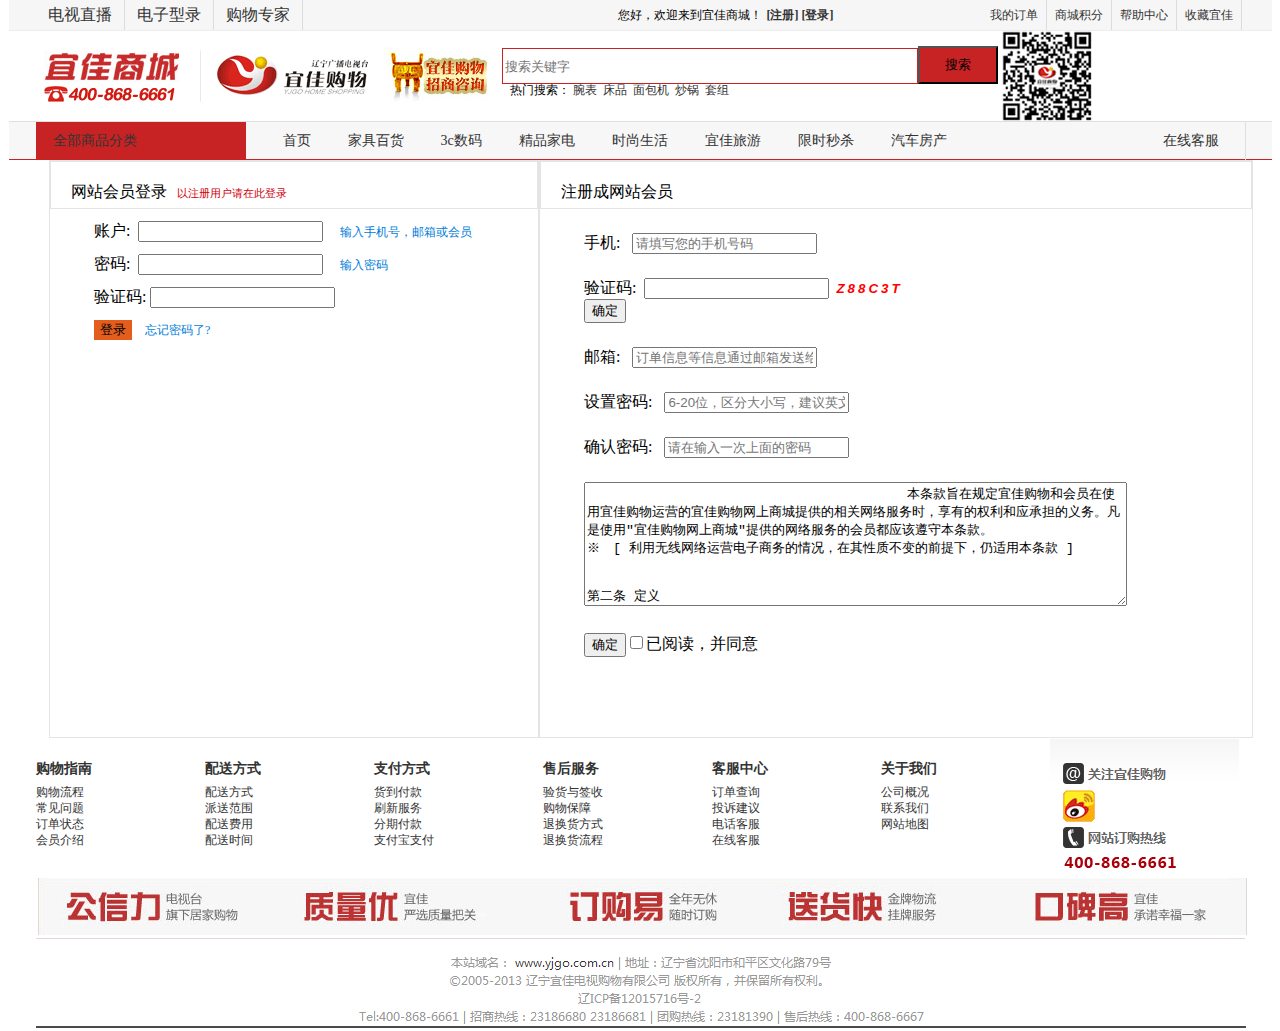
<file: src/zhuce.html>
<!DOCTYPE HTML>
<html lang="en">

	<head>
		<meta charset="utf-8">
		<link href="css/public.css" type="text/css" rel="stylesheet" />
		<link rel="stylesheet" href="css/zhuce.css">
	</head>

	<body>
		<div class="top">
			<div class="top-left">
				<ul>
					<li><a href="" target="_blank">电视直播</a></li>
					<li><a href="" target="_blank">电子型录</a></li>
					<li><a href="" target="_blank">购物专家</a></li>
				</ul>
			</div>
			<div class="top-center">
				<dl>
					<dt>您好，欢迎来到宜佳商城！</dt>
					<dd>
						<a href="">[注册]</a>
						<a href="">[登录]</a>
					</dd>
				</dl>
				<ul>
					<li><a href="">我的订单</a></li>
					<li><a href="">商城积分</a></li>
					<li><a href="" target="_blank">帮助中心</a></li>
					<li><a href="">收藏宜佳</a></li>
				</ul>
			</div>
		</div>

		<!-- logo -->
		<div class="logo">
			<div class="log">
				<a href="">
					<img src="images/logo1.gif" />
				</a>
			</div>
			<div class="log1">
				<a href="">
					<img src="images/logo2.gif" />
				</a>
			</div>
			<div class="search">
				<input type="text" value=""  placeholder="搜索关键字"/>
				<button>搜索</button>
				<p>
					热门搜索：
					<a href="" target="_blank">腕表</a>
					<a href="" target="_blank"> &nbsp;床品</a>
					<a href="" target="_blank">&nbsp;面包机</a>
					<a href="" target="_blank">&nbsp;炒锅</a>
					<a href="" target="_blank">&nbsp;套组</a>
				</p>
			</div>
			<div class="erwei">
				<img src="images/erwei.gif" />
			</div>
		</div>

		<!-- banner -->

		<div class="banner1">
			<ul>
				<li id="lie"><a href="">全部商品分类</a></li>
				<li><a href="">首页</a></li>
				<li><a href="">家具百货</a></li>
				<li><a href="">3c数码</a></li>
				<li><a href="">精品家电</a></li>
				<li><a href="">时尚生活</a></li>
				<li><a href="">宜佳旅游</a></li>
				<li><a href="">限时秒杀</a></li>
				<li><a href="">汽车房产</a></li>
				<li id="line"><a href="">在线客服</a></li>
			</ul>
		</div>
		<!--main-->
		<div class="main">
			<div class="main1">
				<p>网站会员登录<span>以注册用户请在此登录</span></p>
				<div>账户:&nbsp;&nbsp;<input type="text">
					<span>输入手机号，邮箱或会员</span>
				</div>
				<div>密码:&nbsp;&nbsp;<input type="password">
					<span>输入密码</span>

				</div>
				<div>验证码:&nbsp;<input type="text"></div>
				<div><button>登录</button><span>忘记密码了?</span></div>
			</div>
			<div class="main2">
				<p>注册成网站会员</p>
				<div>手机:&nbsp;&nbsp;
					<input id="phone" type="text"  placeholder="请填写您的手机号码"/>
					<span>书写有误</span>
				</div>
				<div>验证码:&nbsp;
					<input type="text" id="input1" /> 
					<input type="text"  readonly="readonly" id="checkCode" class="unchanged" style="width: 80px" /><br />
					<input id="Button1"  type="button" value="确定" />
				</div>
				<div>邮箱:&nbsp;&nbsp;
					<input id="email" type="text" placeholder="订单信息等信息通过邮箱发送给您">
					<span>书写有误</span>					
				</div>
				<div>设置密码:&nbsp;&nbsp;
					<input id="password" type="password" placeholder="6-20位，区分大小写，建议英文和数字">
					<span>不能为空</span>				
				</div>
				<div>确认密码:&nbsp;&nbsp;
					<input id="confirm_pwd" type="password" placeholder="请在输入一次上面的密码">
					<span>书写有误</span>
					
				</div>
				<div>
					<textarea class="are">
                                        本条款旨在规定宜佳购物和会员在使用宜佳购物运营的宜佳购物网上商城提供的相关网络服务时，享有的权利和应承担的义务。凡是使用"宜佳购物网上商城"提供的网络服务的会员都应该遵守本条款。
※　[ 利用无线网络运营电子商务的情况，在其性质不变的前提下，仍适用本条款 ]
 
 
第二条 定义
 
1. “宜佳购物”是指辽宁宜佳电视购物有限公司。
2. “宜佳购物网上商城”是指宜佳购物利用电脑、服务器等信息通讯设备，提供商品、信息服务等（以下称商品等）交易用的网上虚拟营业场所，也称之为"网上商城"。
3. “网络服务”是指"宜佳购物网上商城"提供的网络服务，包括但不限于商品信息、商品订购、留言板等服务。
4. “用户”是指 进入"宜佳购物网上商城"而未进行会员注册，因而只能对"宜佳购物网上商城"进行浏览而不能享受"宜佳购物网上商城"提供的会员服务的用户。
5. “会员”是指 进入 "宜佳购物网上商城"后,根据本使用条款进行注册而获得会员资格，并享受"宜佳购物网上商城"提供的会员服务的用户。
6. “中国”是指中华人民共和国。
 
 
第三条 条款的明示、说明及修改
 
1. 宜佳购物提供本条款内容、公司名、营业所在地地址（包括消费者可以投诉的地址）、 电话号码、Email地址、营业执照编号、个人信息管理负责人等信息，并将该些信息放在用户容易获取的
 
 http://www.宜佳购物.com.cn  /  http://www.yjgo.com.cn 网上首页面。同时本条款内容也可以采用会员通过链接画面读取的方式。
2. 宜佳购物可以在不违反中国有关法律法规的前提下修改本条款。
3. 本条款未规定的事项和对本条款的解释，由宜佳购物以补充条款或条款解释书的形式予以指定和公布，公布方法同本条款的公布方法。对于本条款未规定且依据补充条款或条款解释书仍不能明确的事项，适用中国有关法律法规的规定。
 
 
第四条 服务的提供及变更
 
1. 宜佳购物通过宜佳购物网上商城对会员实行如下业务： 
   (1) 商品等的信息提供及商品的订购；
   (2) 对已订购商品的配送；
   (3) 留言板服务；
   (4) 娱乐功能服务；
   (5) 宜佳购物根据网站建设规划随时增添的其它业务。
2.宜佳购物与会员通过宜佳购物网上商城网站，却因为商品等的断货或者技术配置发生变化而需要改变合同内容时，要将其事由及时通知会员。
 
 
第五条 服务的中断
 
1. 宜佳购物在进行对电脑、服务器等信息通信设备的维护、替换，或者发生通信中断等原因时，将暂时中断网络服务。
2. 对于因宜佳购物经营项目的转换、放弃项目、企业间的合并以及宜佳购物企业状态变化等理由导致无法提供网络服务的情况，宜佳购物将根据本条款第八条的办法通知会员。
 
 
第六条 会员加入
 
1. 用户根据宜佳购物在"宜佳购物网上商城"中规定的样式填写会员信息，并表示接受本条款后方可申请加入会员。
2. 按照前项的规定申请加入会员的用户中，不属于下列任何一项者方可被宜佳购物接受加入会员。
   (1) 申请加入者为根据本条款第七条第②项曾被取消过之前的会员资格者（但自会员资格被取消之日起满3年并得到"宜佳购物网上商城"再次接受者例外）。
   (2) 填写的信息内容有虚假、遗漏、登记错误的情况。
   (3) 其它在"宜佳购物网上商城"的技术上具有阻碍的情况。
   (4) 直到申请当日未满18周岁,或者不具有完全民事行为能力的人。
3. 用户通过宜佳购物的审查，正式成为"宜佳购物网上商城"会员的时间以宜佳购物的接受回应到达会员处的时间为准(宜佳购物的接受回应可以是电话、Email、书函等多种形式)。
 
 
第七条 退出会员及丧失资格
 
1. 会员无论何时都可以向宜佳购物提出退出会员，宜佳购物也将及时做出处理。
2. 当会员存在下列情况时，宜佳购物有权限制或取消其会员资格：
   (1) 在申请加入会员时，登记虚假信息；
   (2) 未支付通过"宜佳购物网上商城"订购的商品货款，或在使用"宜佳购物网上商城"提供其他的有偿服务未支付其应承担的债务；
   (3) 妨碍他人使用"宜佳购物网上商城"或盗用他人信息等威胁电子商务秩序的行为；
   (4) 利用"宜佳购物网上商城" 实施法律法规及本条款禁止或者违反公共秩序的行为。
3. 宜佳购物在依据前款规定取消会员的资格时，将删除会员登录的所有信息。
 
 
第八条 对会员的通知
 
1.宜佳购物在向会员发送通知时，会员可以与宜佳购物事先约定一个或几个指定邮箱，由宜佳购物向该些指定的邮箱发送通知。
2.宜佳购物向不特定的多数会员发送通知时，可以在一周前在网站公告栏上公布该通知。
 
 
第九条 个人信息保护
 
根据《个人信息保护政策》保护“用户”和“会员”的个人信息。
 
 
第十条 宜佳购物的义务
 
1. 宜佳购物不从事法律禁止或违反公共秩序的行为，并将根据本条款的规定，为实现通过"宜佳购物网上商城"持续稳定地提供商品、服务的目的而全力以赴。
2. 宜佳购物为使会员可以安全的使用其提供的网络服务，要具备保护会员个人信息（包括信用信息）的安全系统 。
3. 宜佳购物不向会员发送其无意愿接收的，以盈利为目的的广告性电子邮件。
 
 
第十一条 对会员的 ID 及密码的义务
 
1. 除了第九条的情况，对于ID和密码的管理责任在于会员。
2. 会员不能让第三者使用自己的ID及密码，凭正确的用户ID加密码所进行的网络活动视为会员本人的活动。
3. 会员遗失自己的ID 及密码，或确认有第三者使用其ID或密码，应当及时通知宜佳购物，对于有"宜佳购物网上商城"引导的情况应当接受引导。
 
 
第十二条 会员的义务
 
1. 会员不应当有如下行为，否则应承担相应的法律责任：
   (1) 申请或者变更时登录虚假内容的行为；
   (2) 盗用他人信息的行为；
   (3) 擅自篡改公布在"宜佳购物网上商城"的信息；
   (4) 擅自发送或公告"宜佳购物网上商城"规定信息以外的信息等 (电脑程序等)；
   (5) 侵害宜佳购物或其他第三者的著作权、商标权、专利权、商业秘密等知识产权的行为；
   (6) 危害宜佳购物网站系统安全的行为；
   (7) 损害宜佳购物或其他第三者的名称权（姓名权）、名誉权、肖像权或妨害宜佳购物工作的行为；
   (8) 将辱骂或者暴力性的留言、图片、音像或其他违反公共秩序的信息以任何形式公开或公布在"宜佳购物网上商城"的行为；
   (9) 在宜佳购物网站上复制、发布任何形式的虚假信息，或复制、发布含有下列内容的信息：
         a　危害国家安全，泄露国家秘密，颠覆国家政权，破坏国家统一的；
         b　损害国家荣誉和利益的；
         c　煽动民族仇恨、民族歧视，破坏民族团结的；
         d　破坏国家宗教政策，宣扬邪教和封建迷信的；
         e　散布谣言，扰乱社会秩序，破坏社会稳定的；
         f　散布淫秽、色情、赌博、暴力、凶杀、恐怖或者教唆犯罪的；
         g　含有法律、行政法规禁止的其他内容的；
   (10) 其他损害宜佳购物或其他第三者的合法利益的行为。
 
 
第十三条　"宜佳购物网上商城"与被链接网站或网页的关系
 
1. "宜佳购物网上商城"可能因合作关系等原因为其他网站或网页提供链接，用户在点击该链接后将直接进入被链接网站或网页。
2. 宜佳购物如果在"宜佳购物网上商城"的首页面或弹出画面中明示，对于被链接网站或网页与用户之间发生的交易宜佳购物不负保证责任，则用户因该交易所产生的纠纷应直接向被链接网站或网页要求解决，并向其主张权利，宜佳购物对该交易不承担任何责任。
 
 
第十四条 知识产权的归属及使用限制
 
1. 宜佳购物制作的 "宜佳购物网上商城"的内容（包括但不限于商标、照片，文字，视频等）的著作权及其他知识产权归宜佳购物所有，受到中国《商标法》、《著作权法》和其他有关法律法规的保护。
2. 对于用户使用"宜佳购物网上商城"而得到的信息，在没有得到宜佳购物事先允许的情况下，任何企业或个人均不得将归属于宜佳购物的知识产权信息以复制、使用，也不得提供给第三者使用。任何企业或个人侵犯宜佳购物的包括知识产权在内的合法权益的，均应承担相应的法律责任，包括但不限于停止侵权、赔礼道歉、经济赔偿等。
 
 
第十五条 争议的解决
 
1. 宜佳购物应当对会员提出的不满事项及意见优先处理，但在无法尽快处理时，应当向会员说明理由及处理日程。
2. 对于宜佳购物与会员之间发生的电子商务纠纷，双方均应尽其最大努力，力争通过友好协商方式解决。
3. 对于宜佳购物与会员之间的争议，如双方无法通过友好协商解决，任何一方均有权依照中国法律向宜佳购物网上商城服务器所在地人民法院提起诉讼，并按照中国法律予以解决。
 
 
个人信息保护政策
第一条　定义
 
1.“宜佳购物”是指辽宁宜佳电视购物有限公司。
2.“宜佳购物网上商城”是指宜佳购物运营的网站  http://www.宜佳购物.com.cn  /  http://www.yjgo.com.cn，也称“网站”。
3.“网络服务”是指宜佳购物通过 http://www.宜佳购物.com.cn  /  http://www.yjgo.com.cn网站提供的网络服务，包括但不限于商品信息、商品订购、留言板等服务，分为供所有用户享受的“基本网络服务”和仅供会员享受的“扩展网络服务”。
4.“会员”是指进入“宜佳购物网上商城”后,根据《宜佳购物网络服务使用条款》进行注册而获得会员资格， 并享受“宜佳购物网上商城”提供服务的用户。
 
 
第二条　用户信息保护及对策
 
1. 个人信息收集目的及使用
   (1) 宜佳购物在向会员提供网络服务时，为了使订购及受理、物品配送、货款结算等网络服务能够顺利进行，也为了给会员提供更为方便有益的及时信息，需要向会员收集必要的个人信息。
   (2) 对于会员保存在宜佳购物各项服务中的非公开信息，宜佳购物在未经会员同意的情况下，不将其用于上述目的以外的其它用途，或向任何第三方提供。但以下情况除外：
      a 为完成配送业务，向配送公司提供配送所必需的最少的会员信息（姓名，地址，电话号码等）的情况；
      b 因统计调查、学术研究或市场调查的需要，以不能识别某个个人的形式提供的情况；
      c 出于商品等的交易结算必要，为使相关部门（包括但不限于银行等）得以对会员身份进行验证，宜佳购物向相关第三方披露会员的身份证资料、信用卡资料等的情况；
      d 为防止盗用而需要本人确认的情况；
      e 应相应的法律法规或国家司法、行政程序要求的情况；
      f 维护宜佳购物的合法利益的需要的情况；
      g 不可抗力情况； 
      h 其他宜佳购物不存在过错的情况。
   (3)若遇收集的信息的范围、使用目的、用途需要改变时，宜佳购物必须提前取得会员的同意。 
 
 
2. 个人信息搜集项目及保留、使用时间
   (1) 宜佳购物为了向会员提供网络服务，将向会员收集如下个人信息：
      a. 姓名、性别；
      b. 身份证号、地址、电话号码；
      c. 会员ID或密码；
      d. e-mail地址、e-mail收信与否；
      e. 会员在采购商品、服务受理时结算、配送时要求追加的信息； 
   (2)会员在享受宜佳购物提供的网络服务期间，会员的个人信息会一直被保留在宜佳购物，并为提供服务而被使用。
   (3) 若会员依据“宜佳购物网络服务使用条款”第七条所述步骤申请退出会员，或者其会员资格被限制或取消，该会员的个人信息将会被宜佳购物以技术性方法从网站上予以删除，删除后的资料将处理成不能以任何用途阅览或使用。
 
 
3. 个人信息提供及共享
原则上宜佳购物不向与服务无关的其他单位和个人公开会员的个人信息。但经会员同意公开或者依据本政策第2-1条第②项列明的情况例外。
 
 
第三条 系统、网络安全
 
1.Cookie的运用
Cookie是网站安装在会员电脑浏览器 (netscape, internet explorer )上的数据，是在会员登录宜佳购物网站的状态下为验证会员而使用的。Cookie可以识别顾客的电脑但不识别会员个人，而且会员对Cookie有选择权。在浏览器上端的工具>internet 选项(option tab)可以接受全部的Cookie，或者安装Cookie时发送通知，或者可以拒绝所有Cookie。一旦会员拒绝了所有的Cookie将不能使用要求登录的服务器服务，所以请慎重选择。
2.技术、管理对策
   (1) 宜佳购物拥有关于服务器及网络的尖端安全系统。
   (2) 为保障会员提供的信息安全，宜佳购物配备了防火墙与 INIplugin 安全系统。同时宜佳购物把接触个人信息的管理员最少化并分别管理员权限，而且对管理员进行实时安全教育，使其强化严守职责的意识。同时，通过管理员权限区分系统与安全保障的培训，防范内部入侵。
 
 
第四条 会员个人信息管理
 
1.会员可以随时要求个人信息的阅览、修改、删除, 但会员提供的新资料必须符合本政策中关于会员资料信息真实性的规定。
2.个人信息的阅览、修改可以通过选择网站上的 "个人信息变更"按钮自行修改。个人信息删除可以通过宜佳购物顾客中心或者顾客中心电话(024-23186667)联络宜佳购物。删除后的会员个人信息将被加以技术处理，使其不能以任何理由及方法激活或使用。
3.会员个人ID与密码管理
   (1) 会员使用的ID与密码原则上只能由会员本人使用。
   (2) 会员ID与密码被盗用或由他人使用发生的问题，如果不是宜佳购物故意过失，宜佳购物将不负任何责任，一切凭正确的ID和密码实施的行为均被认为是会员本人实施的行为。
 
   (3) 不论在任何情况下，请不要将您密码告诉他人，在您登录状态时，请特别留意不要被周围人看到。
 
 
第五条 不可抗力因素
 
宜佳购物采取有效的手段来保障会员的信息安全，但在以下不可抗力因素的情况下发生会员资料泄露或遗失，宜佳购物不承担法律责任：
1.宜佳购物已采取有效的防毒软件，仍遭受病毒的侵害导致会员信息受损；
2.宜佳购物已采取有效的防黑客手段，仍遭受电脑黑客的入侵导致会员信息受损或遗失；
3.其他无法预见、无法避免且无法克服的客观情况
本条款旨在规定宜佳购物和会员在使用宜佳购物运营的宜佳购物网上商城提供的相关网络服务时，享有的权利和应承担的义务。凡是使用"宜佳购物网上商城"提供的网络服务的会员都应该遵守本条款。
※　[ 利用无线网络运营电子商务的情况，在其性质不变的前提下，仍适用本条款 ]
 
 
第二条 定义
 
1. “宜佳购物”是指辽宁宜佳电视购物有限公司。
2. “宜佳购物网上商城”是指宜佳购物利用电脑、服务器等信息通讯设备，提供商品、信息服务等（以下称商品等）交易用的网上虚拟营业场所，也称之为"网上商城"。
3. “网络服务”是指"宜佳购物网上商城"提供的网络服务，包括但不限于商品信息、商品订购、留言板等服务。
4. “用户”是指 进入"宜佳购物网上商城"而未进行会员注册，因而只能对"宜佳购物网上商城"进行浏览而不能享受"宜佳购物网上商城"提供的会员服务的用户。
5. “会员”是指 进入 "宜佳购物网上商城"后,根据本使用条款进行注册而获得会员资格，并享受"宜佳购物网上商城"提供的会员服务的用户。
6. “中国”是指中华人民共和国。
 
 
第三条 条款的明示、说明及修改
 
1. 宜佳购物提供本条款内容、公司名、营业所在地地址（包括消费者可以投诉的地址）、 电话号码、Email地址、营业执照编号、个人信息管理负责人等信息，并将该些信息放在用户容易获取的
 
 http://www.宜佳购物.com.cn  /  http://www.yjgo.com.cn 网上首页面。同时本条款内容也可以采用会员通过链接画面读取的方式。
2. 宜佳购物可以在不违反中国有关法律法规的前提下修改本条款。
3. 本条款未规定的事项和对本条款的解释，由宜佳购物以补充条款或条款解释书的形式予以指定和公布，公布方法同本条款的公布方法。对于本条款未规定且依据补充条款或条款解释书仍不能明确的事项，适用中国有关法律法规的规定。
 
 
第四条 服务的提供及变更
 
1. 宜佳购物通过宜佳购物网上商城对会员实行如下业务： 
   (1) 商品等的信息提供及商品的订购；
   (2) 对已订购商品的配送；
   (3) 留言板服务；
   (4) 娱乐功能服务；
   (5) 宜佳购物根据网站建设规划随时增添的其它业务。
2.宜佳购物与会员通过宜佳购物网上商城网站，却因为商品等的断货或者技术配置发生变化而需要改变合同内容时，要将其事由及时通知会员。
 
 
第五条 服务的中断
 
1. 宜佳购物在进行对电脑、服务器等信息通信设备的维护、替换，或者发生通信中断等原因时，将暂时中断网络服务。
2. 对于因宜佳购物经营项目的转换、放弃项目、企业间的合并以及宜佳购物企业状态变化等理由导致无法提供网络服务的情况，宜佳购物将根据本条款第八条的办法通知会员。
 
 
第六条 会员加入
 
1. 用户根据宜佳购物在"宜佳购物网上商城"中规定的样式填写会员信息，并表示接受本条款后方可申请加入会员。
2. 按照前项的规定申请加入会员的用户中，不属于下列任何一项者方可被宜佳购物接受加入会员。
   (1) 申请加入者为根据本条款第七条第②项曾被取消过之前的会员资格者（但自会员资格被取消之日起满3年并得到"宜佳购物网上商城"再次接受者例外）。
   (2) 填写的信息内容有虚假、遗漏、登记错误的情况。
   (3) 其它在"宜佳购物网上商城"的技术上具有阻碍的情况。
   (4) 直到申请当日未满18周岁,或者不具有完全民事行为能力的人。
3. 用户通过宜佳购物的审查，正式成为"宜佳购物网上商城"会员的时间以宜佳购物的接受回应到达会员处的时间为准(宜佳购物的接受回应可以是电话、Email、书函等多种形式)。
 
 
第七条 退出会员及丧失资格
 
1. 会员无论何时都可以向宜佳购物提出退出会员，宜佳购物也将及时做出处理。
2. 当会员存在下列情况时，宜佳购物有权限制或取消其会员资格：
   (1) 在申请加入会员时，登记虚假信息；
   (2) 未支付通过"宜佳购物网上商城"订购的商品货款，或在使用"宜佳购物网上商城"提供其他的有偿服务未支付其应承担的债务；
   (3) 妨碍他人使用"宜佳购物网上商城"或盗用他人信息等威胁电子商务秩序的行为；
   (4) 利用"宜佳购物网上商城" 实施法律法规及本条款禁止或者违反公共秩序的行为。
3. 宜佳购物在依据前款规定取消会员的资格时，将删除会员登录的所有信息。
 
 
第八条 对会员的通知
 
1.宜佳购物在向会员发送通知时，会员可以与宜佳购物事先约定一个或几个指定邮箱，由宜佳购物向该些指定的邮箱发送通知。
2.宜佳购物向不特定的多数会员发送通知时，可以在一周前在网站公告栏上公布该通知。
 
 
第九条 个人信息保护
 
根据《个人信息保护政策》保护“用户”和“会员”的个人信息。
 
 
第十条 宜佳购物的义务
 
1. 宜佳购物不从事法律禁止或违反公共秩序的行为，并将根据本条款的规定，为实现通过"宜佳购物网上商城"持续稳定地提供商品、服务的目的而全力以赴。
2. 宜佳购物为使会员可以安全的使用其提供的网络服务，要具备保护会员个人信息（包括信用信息）的安全系统 。
3. 宜佳购物不向会员发送其无意愿接收的，以盈利为目的的广告性电子邮件。
 
 
第十一条 对会员的 ID 及密码的义务
 
1. 除了第九条的情况，对于ID和密码的管理责任在于会员。
2. 会员不能让第三者使用自己的ID及密码，凭正确的用户ID加密码所进行的网络活动视为会员本人的活动。
3. 会员遗失自己的ID 及密码，或确认有第三者使用其ID或密码，应当及时通知宜佳购物，对于有"宜佳购物网上商城"引导的情况应当接受引导。
 
 
第十二条 会员的义务
 
1. 会员不应当有如下行为，否则应承担相应的法律责任：
   (1) 申请或者变更时登录虚假内容的行为；
   (2) 盗用他人信息的行为；
   (3) 擅自篡改公布在"宜佳购物网上商城"的信息；
   (4) 擅自发送或公告"宜佳购物网上商城"规定信息以外的信息等 (电脑程序等)；
   (5) 侵害宜佳购物或其他第三者的著作权、商标权、专利权、商业秘密等知识产权的行为；
   (6) 危害宜佳购物网站系统安全的行为；
   (7) 损害宜佳购物或其他第三者的名称权（姓名权）、名誉权、肖像权或妨害宜佳购物工作的行为；
   (8) 将辱骂或者暴力性的留言、图片、音像或其他违反公共秩序的信息以任何形式公开或公布在"宜佳购物网上商城"的行为；
   (9) 在宜佳购物网站上复制、发布任何形式的虚假信息，或复制、发布含有下列内容的信息：
         a　危害国家安全，泄露国家秘密，颠覆国家政权，破坏国家统一的；
         b　损害国家荣誉和利益的；
         c　煽动民族仇恨、民族歧视，破坏民族团结的；
         d　破坏国家宗教政策，宣扬邪教和封建迷信的；
         e　散布谣言，扰乱社会秩序，破坏社会稳定的；
         f　散布淫秽、色情、赌博、暴力、凶杀、恐怖或者教唆犯罪的；
         g　含有法律、行政法规禁止的其他内容的；
   (10) 其他损害宜佳购物或其他第三者的合法利益的行为。
 
 
第十三条　"宜佳购物网上商城"与被链接网站或网页的关系
 
1. "宜佳购物网上商城"可能因合作关系等原因为其他网站或网页提供链接，用户在点击该链接后将直接进入被链接网站或网页。
2. 宜佳购物如果在"宜佳购物网上商城"的首页面或弹出画面中明示，对于被链接网站或网页与用户之间发生的交易宜佳购物不负保证责任，则用户因该交易所产生的纠纷应直接向被链接网站或网页要求解决，并向其主张权利，宜佳购物对该交易不承担任何责任。
 
 
第十四条 知识产权的归属及使用限制
 
1. 宜佳购物制作的 "宜佳购物网上商城"的内容（包括但不限于商标、照片，文字，视频等）的著作权及其他知识产权归宜佳购物所有，受到中国《商标法》、《著作权法》和其他有关法律法规的保护。
2. 对于用户使用"宜佳购物网上商城"而得到的信息，在没有得到宜佳购物事先允许的情况下，任何企业或个人均不得将归属于宜佳购物的知识产权信息以复制、使用，也不得提供给第三者使用。任何企业或个人侵犯宜佳购物的包括知识产权在内的合法权益的，均应承担相应的法律责任，包括但不限于停止侵权、赔礼道歉、经济赔偿等。
 
 
第十五条 争议的解决
 
1. 宜佳购物应当对会员提出的不满事项及意见优先处理，但在无法尽快处理时，应当向会员说明理由及处理日程。
2. 对于宜佳购物与会员之间发生的电子商务纠纷，双方均应尽其最大努力，力争通过友好协商方式解决。
3. 对于宜佳购物与会员之间的争议，如双方无法通过友好协商解决，任何一方均有权依照中国法律向宜佳购物网上商城服务器所在地人民法院提起诉讼，并按照中国法律予以解决。
 
 
个人信息保护政策
第一条　定义
 
1.“宜佳购物”是指辽宁宜佳电视购物有限公司。
2.“宜佳购物网上商城”是指宜佳购物运营的网站  http://www.宜佳购物.com.cn  /  http://www.yjgo.com.cn，也称“网站”。
3.“网络服务”是指宜佳购物通过 http://www.宜佳购物.com.cn  /  http://www.yjgo.com.cn网站提供的网络服务，包括但不限于商品信息、商品订购、留言板等服务，分为供所有用户享受的“基本网络服务”和仅供会员享受的“扩展网络服务”。
4.“会员”是指进入“宜佳购物网上商城”后,根据《宜佳购物网络服务使用条款》进行注册而获得会员资格， 并享受“宜佳购物网上商城”提供服务的用户。
 
 
第二条　用户信息保护及对策
 
1. 个人信息收集目的及使用
   (1) 宜佳购物在向会员提供网络服务时，为了使订购及受理、物品配送、货款结算等网络服务能够顺利进行，也为了给会员提供更为方便有益的及时信息，需要向会员收集必要的个人信息。
   (2) 对于会员保存在宜佳购物各项服务中的非公开信息，宜佳购物在未经会员同意的情况下，不将其用于上述目的以外的其它用途，或向任何第三方提供。但以下情况除外：
      a 为完成配送业务，向配送公司提供配送所必需的最少的会员信息（姓名，地址，电话号码等）的情况；
      b 因统计调查、学术研究或市场调查的需要，以不能识别某个个人的形式提供的情况；
      c 出于商品等的交易结算必要，为使相关部门（包括但不限于银行等）得以对会员身份进行验证，宜佳购物向相关第三方披露会员的身份证资料、信用卡资料等的情况；
      d 为防止盗用而需要本人确认的情况；
      e 应相应的法律法规或国家司法、行政程序要求的情况；
      f 维护宜佳购物的合法利益的需要的情况；
      g 不可抗力情况； 
      h 其他宜佳购物不存在过错的情况。
   (3)若遇收集的信息的范围、使用目的、用途需要改变时，宜佳购物必须提前取得会员的同意。 
 
 
2. 个人信息搜集项目及保留、使用时间
   (1) 宜佳购物为了向会员提供网络服务，将向会员收集如下个人信息：
      a. 姓名、性别；
      b. 身份证号、地址、电话号码；
      c. 会员ID或密码；
      d. e-mail地址、e-mail收信与否；
      e. 会员在采购商品、服务受理时结算、配送时要求追加的信息； 
   (2)会员在享受宜佳购物提供的网络服务期间，会员的个人信息会一直被保留在宜佳购物，并为提供服务而被使用。
   (3) 若会员依据“宜佳购物网络服务使用条款”第七条所述步骤申请退出会员，或者其会员资格被限制或取消，该会员的个人信息将会被宜佳购物以技术性方法从网站上予以删除，删除后的资料将处理成不能以任何用途阅览或使用。
 
 
3. 个人信息提供及共享
原则上宜佳购物不向与服务无关的其他单位和个人公开会员的个人信息。但经会员同意公开或者依据本政策第2-1条第②项列明的情况例外。
 
 
第三条 系统、网络安全
 
1.Cookie的运用
Cookie是网站安装在会员电脑浏览器 (netscape, internet explorer )上的数据，是在会员登录宜佳购物网站的状态下为验证会员而使用的。Cookie可以识别顾客的电脑但不识别会员个人，而且会员对Cookie有选择权。在浏览器上端的工具>internet 选项(option tab)可以接受全部的Cookie，或者安装Cookie时发送通知，或者可以拒绝所有Cookie。一旦会员拒绝了所有的Cookie将不能使用要求登录的服务器服务，所以请慎重选择。
2.技术、管理对策
   (1) 宜佳购物拥有关于服务器及网络的尖端安全系统。
   (2) 为保障会员提供的信息安全，宜佳购物配备了防火墙与 INIplugin 安全系统。同时宜佳购物把接触个人信息的管理员最少化并分别管理员权限，而且对管理员进行实时安全教育，使其强化严守职责的意识。同时，通过管理员权限区分系统与安全保障的培训，防范内部入侵。
 
 
第四条 会员个人信息管理
 
1.会员可以随时要求个人信息的阅览、修改、删除, 但会员提供的新资料必须符合本政策中关于会员资料信息真实性的规定。
2.个人信息的阅览、修改可以通过选择网站上的 "个人信息变更"按钮自行修改。个人信息删除可以通过宜佳购物顾客中心或者顾客中心电话(024-23186667)联络宜佳购物。删除后的会员个人信息将被加以技术处理，使其不能以任何理由及方法激活或使用。
3.会员个人ID与密码管理
   (1) 会员使用的ID与密码原则上只能由会员本人使用。
   (2) 会员ID与密码被盗用或由他人使用发生的问题，如果不是宜佳购物故意过失，宜佳购物将不负任何责任，一切凭正确的ID和密码实施的行为均被认为是会员本人实施的行为。
 
   (3) 不论在任何情况下，请不要将您密码告诉他人，在您登录状态时，请特别留意不要被周围人看到。
 
 
第五条 不可抗力因素
 
宜佳购物采取有效的手段来保障会员的信息安全，但在以下不可抗力因素的情况下发生会员资料泄露或遗失，宜佳购物不承担法律责任：
1.宜佳购物已采取有效的防毒软件，仍遭受病毒的侵害导致会员信息受损；
2.宜佳购物已采取有效的防黑客手段，仍遭受电脑黑客的入侵导致会员信息受损或遗失；
3.其他无法预见、无法避免且无法克服的客观情况
 
                    </textarea>
				</div>
				<div><input type="button" id="btnCheck" value="确定" /><input type="checkbox">已阅读，并同意</div>
			</div>
		</div>

		<!-- bottom -->
		<div class="bottom">
			<div class="bot1">
				<h4>
                        <a href="">购物指南</a>
                    </h4>
				<p><a href="">购物流程</a></p>
				<p><a href="">常见问题</a></p>
				<p><a href="">订单状态</a></p>
				<p><a href="">会员介绍</a></p>
			</div>
			<div class="bot2">
				<h4>
                        <a href="">配送方式</a>
                    </h4>
				<p><a href="">配送方式</a></p>
				<p><a href="">派送范围</a></p>
				<p><a href="">配送费用</a></p>
				<p><a href="">配送时间</a></p>
			</div>
			<div class="bot3">
				<h4>
                        <a href="">支付方式</a>
                    </h4>
				<p><a href="">货到付款</a></p>
				<p><a href="">刷新服务</a></p>
				<p><a href="">分期付款</a></p>
				<p><a href="">支付宝支付</a></p>
			</div>
			<div class="bot4">
				<h4>
                        <a href="">售后服务</a>
                    </h4>
				<p><a href="">验货与签收</a></p>
				<p><a href="">购物保障</a></p>
				<p><a href="">退换货方式</a></p>
				<p><a href="">退换货流程</a></p>
			</div>
			<div class="bot5">
				<h4>
                        <a href="">客服中心</a>
                    </h4>
				<p><a href="">订单查询</a></p>
				<p><a href="">投诉建议</a></p>
				<p><a href="">电话客服</a></p>
				<p><a href="">在线客服</a></p>
			</div>
			<div class="bot6">
				<h4>
                        <a href="">关于我们</a>
                    </h4>
				<p><a href="">公司概况</a></p>
				<p><a href="">联系我们</a></p>
				<p><a href="">网站地图</a></p>
			</div>
			<div class="bot7">
				<img src="images/bot.gif" alt="">
			</div>
			<div class="bot8">
				<img src="images/bot1.gif" alt="">
			</div>
			<div class="bot9">
				<img src="images/bot3.gif" alt="">
			</div>
		</div>
		
		<script src="js/jquery-1.12.0.js"></script>
		<!--<script src="js/common.js"></script>-->
		<script type="text/javascript" src="js/yanzhengma.js" ></script>
		<script>
			$(function() {
				$('#btnCheck').click(function(){
					var phVal = $('#phone').val();
					var emVal=$('#email').val();
					var pasVal=$('#password').val()
					var idenVal = $('#confirm_pwd').val();
					if (phVal){
						var reg = /[a-zA-Z0-9_]{3,16}/;
						var isPhone = reg.test(phVal);
						if(isPhone){
							//判断邮箱
							if(emVal){
								var reg = /[0-9a-zA-Z][\w\-\.]*@[a-zA-Z\d]+(\.[a-zA-Z]{2,3})+/
								var isemail=reg.test(emVal);
								
								if(isemail){
									//判断密码
									if(pasVal){
										var reg = /^[\@A-Za-z0-9\!\#\$\%\^\&\*\.\~]{6,22}$/;
										var ispas=reg.test(pasVal);										
										if(ispas){
											//判断密码
												if(pasVal==idenVal){
													$('#confirm_pwd').siblings('span').html('');
												}else{
													$('#confirm_pwd').siblings('span').html('');
													$('#confirm_pwd').siblings('span').html('请重新输入');
													$('#password').siblings('span').css({display:"block",color:"red"});
												}
											
										}else{
											$('#password').siblings('span').html('');	
											$('#password').siblings('span').html('请输入正确的密码');
											$('#password').siblings('span').css({display:"block",color:"red"});
										}
									}else{
										$('#password').siblings('span').html('');	
										$('#password').siblings('span').html('请输入密码');
										$('#password').siblings('span').css({display:"block",color:"red"});
							         }
								}else{
									$('#email').siblings('span').html('');	
									$('#email').siblings('span').html('请输入正确的邮箱地址');
									$('#email').siblings('span').css({display:"block",color:"red"});
								}
							}else{
								$('#email').siblings('span').html('');	
								$('#email').siblings('span').html('请输入邮箱地址');
								$('#email').siblings('span').css({display:"block",color:"red"});
							}
							
						}else{
							$('#phone').siblings('span').html('');	
							$('#phone').siblings('span').html('请输入正确格式手机号码');
							$('#phone').siblings('span').css({display:"block",color:"red"});
						}
					}else{
							$('#phone').siblings('span').html('');	
							$('#phone').siblings('span').html('请输入手机号码');
							$('#phone').siblings('span').css({display:"block",color:"red"});
					}
					

					
				})
				
				//写入cookie登录名密码 
				$('#btnCheck').click(function(){
					var now=new Date();
					now.setHours(now.getHours()+1);
					document.cookie='username='+$('#phone').val()+';expires'+now;
					document.cookie='password='+$('#password').val()+';expires'+now;
				})
				$('.main').find('input:first')
				$('.main').find('input').eq(1)
				$('.main1').find('button')
				var cookie = document.cookie;
			    console.log(cookie)
			       var username='';
			        var password='';
			        if(cookie){
			            var arr_cookie = cookie.split('; ');
			            arr_cookie.forEach(function(co){
			                var _temp = co.split('=');
			                if(_temp[0] == 'username'){
			                    username=_temp[1];
			                }else if(_temp[0] == 'password'){
			                    password=_temp[1];
			                }
			            });
			        }
			        $('.main1').find('button').click(function(){
			        	if($('.main').find('input:first').val() == username && $('.main').find('input').eq(1).val() == password){
			        	window.location.href='shouye.html'
			        }else{
			        	alert('帐号或密码错误！');
			        }
			    })
			        
			})
		</script>
	</body>

</html>
</file>
<file: stylesheets/github-light.css>
/*
The MIT License (MIT)

Copyright (c) 2016 GitHub, Inc.

Permission is hereby granted, free of charge, to any person obtaining a copy
of this software and associated documentation files (the "Software"), to deal
in the Software without restriction, including without limitation the rights
to use, copy, modify, merge, publish, distribute, sublicense, and/or sell
copies of the Software, and to permit persons to whom the Software is
furnished to do so, subject to the following conditions:

The above copyright notice and this permission notice shall be included in all
copies or substantial portions of the Software.

THE SOFTWARE IS PROVIDED "AS IS", WITHOUT WARRANTY OF ANY KIND, EXPRESS OR
IMPLIED, INCLUDING BUT NOT LIMITED TO THE WARRANTIES OF MERCHANTABILITY,
FITNESS FOR A PARTICULAR PURPOSE AND NONINFRINGEMENT. IN NO EVENT SHALL THE
AUTHORS OR COPYRIGHT HOLDERS BE LIABLE FOR ANY CLAIM, DAMAGES OR OTHER
LIABILITY, WHETHER IN AN ACTION OF CONTRACT, TORT OR OTHERWISE, ARISING FROM,
OUT OF OR IN CONNECTION WITH THE SOFTWARE OR THE USE OR OTHER DEALINGS IN THE
SOFTWARE.

*/

.pl-c /* comment */ {
  color: #969896;
}

.pl-c1 /* constant, variable.other.constant, support, meta.property-name, support.constant, support.variable, meta.module-reference, markup.raw, meta.diff.header */,
.pl-s .pl-v /* string variable */ {
  color: #0086b3;
}

.pl-e /* entity */,
.pl-en /* entity.name */ {
  color: #795da3;
}

.pl-smi /* variable.parameter.function, storage.modifier.package, storage.modifier.import, storage.type.java, variable.other */,
.pl-s .pl-s1 /* string source */ {
  color: #333;
}

.pl-ent /* entity.name.tag */ {
  color: #63a35c;
}

.pl-k /* keyword, storage, storage.type */ {
  color: #a71d5d;
}

.pl-s /* string */,
.pl-pds /* punctuation.definition.string, string.regexp.character-class */,
.pl-s .pl-pse .pl-s1 /* string punctuation.section.embedded source */,
.pl-sr /* string.regexp */,
.pl-sr .pl-cce /* string.regexp constant.character.escape */,
.pl-sr .pl-sre /* string.regexp source.ruby.embedded */,
.pl-sr .pl-sra /* string.regexp string.regexp.arbitrary-repitition */ {
  color: #183691;
}

.pl-v /* variable */ {
  color: #ed6a43;
}

.pl-id /* invalid.deprecated */ {
  color: #b52a1d;
}

.pl-ii /* invalid.illegal */ {
  color: #f8f8f8;
  background-color: #b52a1d;
}

.pl-sr .pl-cce /* string.regexp constant.character.escape */ {
  font-weight: bold;
  color: #63a35c;
}

.pl-ml /* markup.list */ {
  color: #693a17;
}

.pl-mh /* markup.heading */,
.pl-mh .pl-en /* markup.heading entity.name */,
.pl-ms /* meta.separator */ {
  font-weight: bold;
  color: #1d3e81;
}

.pl-mq /* markup.quote */ {
  color: #008080;
}

.pl-mi /* markup.italic */ {
  font-style: italic;
  color: #333;
}

.pl-mb /* markup.bold */ {
  font-weight: bold;
  color: #333;
}

.pl-md /* markup.deleted, meta.diff.header.from-file */ {
  color: #bd2c00;
  background-color: #ffecec;
}

.pl-mi1 /* markup.inserted, meta.diff.header.to-file */ {
  color: #55a532;
  background-color: #eaffea;
}

.pl-mdr /* meta.diff.range */ {
  font-weight: bold;
  color: #795da3;
}

.pl-mo /* meta.output */ {
  color: #1d3e81;
}
</file>
<file: src/css/gouwuche.css>
.cent{
    width:1236px;
    height:100%;
    margin:0 auto;
    padding-left:27px;}
.cent-t{width:1236px;height:72px;}
.cent-t h1{font-size:23px;line-height:40px;}
.cent-t li{font-size: 14px;line-height:34px;background:url(../images/cart_07.png) no-repeat right top;padding:0 100px;float:left;margin-left:10px;}
.cent-c{width:1236px;height:124px;border:1px solid #000000;margin-top:8px;}
.cent-c p{height:22px;background:#f6f6f6;}
.cent-c span{line-height: 68px;height:65px}
.cent-c span img,input{margin-top:10px}
.one{width:137px;float:left;text-align: center;}
.two{width:450px;float:left;text-align: center;}
.thr{width:150px;float:left;text-align: center;}
.fou{width:150px;float:left;text-align: center;}
.fiv{width:150px;float:left;text-align: center;}
.six{width:150px;float:left;text-align: center;display:inline-block}
.cent-d{width:1236px;height:55px;margin-top:8px;}
.cent-e{width:1236px;height:75px;}
.cent-r{width:400px;height:32px;line-height:32px;float:left;}
.cent-v{width:450px;height:32px;line-height:32px;float:right;margin-top:10px}
.cent-l{width:1236px;height:66px;clear: both;}
</file>
<file: src/css/public.css>
html, body, div, span, applet, object, iframe,
h1, h2, h3, h4, h5, h6, p, blockquote, pre,
a, abbr, acronym, address, big, cite, code,
del, dfn, em, img, ins, kbd, q, s, samp,
small, strike, strong, sub, sup, tt, var,
b, u, i, center,
dl, dt, dd, ol, ul, li,
fieldset, form, label, legend,
table, caption, tbody, tfoot, thead, tr, th, td,
article, aside, canvas, details, embed, 
figure, figcaption, footer, header, hgroup, 
menu, nav, output, ruby, section, summary,
time, mark, audio, video {
    margin: 0;
    padding: 0;
    border: 0;
    font-size: 100%;
    font: inherit;
    vertical-align: baseline;
}
/* HTML5 display-role reset for older browsers */
article, aside, details, figcaption, figure, 
footer, header, hgroup, menu, nav, section {
    display: block;
}
body {
    line-height: 1;
}
ol, ul {
    list-style: none;
}
a{text-decoration: none;color:#333;}
blockquote, q {
    quotes: none;
}
blockquote:before, blockquote:after,
q:before, q:after {
    content: '';
    content: none;
}
table {
    border-collapse: collapse;
    border-spacing: 0;
}
img{margin:0;padding:0;border:none;}

/*top------------------------------------------------------------------------*/
.top{
        width:1263px;
        height:30px;
        border-bottom:1px solid #ededed;
        background:#f6f6f6;
        margin:0 auto;}
.top-left{
            width:609px;
            line-height:30px;
            float:left;}
.top-left ul{
        padding-left:27px;}
.top-left ul li{
        float:left;
        padding:0 12px;
        border-right:1px solid #dcdcdc;}
.top-center{
        width:652px;
        float:left;}
.top-center dt{
        width:149px;
        float:left;
        font-size:12px;
        line-height:30px;}
.top-center dd{
        width:80px;
        float:left;
        font-size:12px;
        font-weight:bolder;
        line-height:30px;}
.top-center ul{
        width:270px;
        padding-left:135px;
        float:left;}
.top-center ul li{
        float:left;padding:0 8px;
        border-right:1px solid #dcdcdc;
        font-size:12px;
        line-height:30px;}

/*logo------------------------------------------------------------------------------------------------*/
.logo{
        width:1263px;
        height:90px;
        background:#ffffff;
        margin:0 auto;}
.log{
        width:382px;
        height:90px;
        float:left;}
.log1{
        width:111px;
        height:90px;
        float:left;}
.search{
        width:500px;
        height:90px;
        float:left;}
.search input{
        width:410px;
        height:32px;
        float:left;
        margin-top:17px;
        border:1px solid #c82324;}
.search button{
        width:80px;
        height:38px;
        background:#c82324;
        margin-top:15px;
        float:left;}
.search p{
        font-size:12px;
        margin-left:8px;}
.erwei{
        height:88px;
        width:90px;
        float:left;}

/*banner---------------------------------------------------------------------------------------------*/
.banner1{
        width:1263px;
        height:37px;
        border-top:1px solid #dfdfdf;
        border-bottom:1px solid #c82324;
        margin:0 auto;
        background:#f7f7f7;}
  
#lie{
        width:193px;
        height:38px;
        margin-left:27px;
        font-size:14px;
        line-height:38px;
        padding-left:17px;
        float:left;
        background:#c82324;}
#line{
        width:82px;
        height:38px;
        float:right;
        line-height:38px;
        border-right:1px solid #dfdfdf;
        margin-right:26px;}
.banner1 li{
        float:left;
        margin-left:37px;
        font-size:14px;
        line-height:38px;}

 /*bottom----------------------------------------------------------------------*/
.bottom{    
        width:1236px;
        height:285px;
        border-top:1px;
        margin-top:5px;
        margin:0 auto;
       padding-left:27px;
       clear:both;
        }
.bot1{
        width:169px;
        height:138px;
        float:left;
        }
.bot1 h4{
        font-size:14px;
        font-weight: bold;
        line-height: 30px;
        margin-top: 16px}
.bot1 p{
        font-size:12px;
        line-height:16px;}
.bot2{
        width:169px;
        height:138px;
        float:left;}
.bot2 h4{
        font-size:14px;
        font-weight: bold;
        line-height: 30px;
        margin-top: 16px}
.bot2 p{
        font-size:12px;
        line-height:16px;}
.bot3{
        width:169px;
        height:138px;
        float:left;}
.bot3 h4{
        font-size:14px;
        font-weight: bold;
        line-height: 30px;
        margin-top: 16px}
.bot3 p{
        font-size:12px;
        line-height:16px;}
.bot4{
        width:169px;
        height:138px;
        float:left;}
.bot4 h4{
        font-size:14px;
        font-weight: bold;
        line-height: 30px;
        margin-top: 16px}
.bot4 p{
        font-size:12px;
        line-height:16px;}
.bot5{
        width:169px;
        height:138px;
        float:left;}
.bot5 h4{
        font-size:14px;
        font-weight: bold;
        line-height: 30px;
        margin-top: 16px}
.bot5 p{
        font-size:12px;
        line-height:16px;}
.bot6{
        width:169px;
        height:138px;
        float:left;}
.bot6 h4{
        font-size:14px;
        font-weight: bold;
        line-height: 30px;
        margin-top: 16px}
.bot6 p{
        font-size:12px;
        line-height:16px;}
.bot7{
        width:191px;
        height:140px;
        float:left;}
.bot8 {margin-top:;}
</file>
<file: src/css/shouye.css>
.all{width:1263px;height:100%;margin:0 auto;}
/*top------------------------------------------------------------------------------------------------*/
.top{
        position:relative;
        width:1263px;
        height:30px;
        border-bottom:1px solid #ededed;
        background:#f6f6f6;
        margin:0 auto;}
.top-left{
            width:609px;
            line-height:30px;
            float:left;}
.top-left ul{
        padding-left:27px;}
.top-left ul li{
        float:left;
        padding:0 12px;
        border-right:1px solid #dcdcdc;}
.top-center{
        width:638px;
        float:left;}
.top-center dt{
        width:145px;
        float:left;
        font-size:12px;
        line-height:30px;}
.top-center dd{
        width:80px;
        float:left;
        font-size:12px;
        font-weight:bolder;
        line-height:30px;}
.top-center ul{
        width:270px;
        padding-left:135px;
        float:left;}
.top-center ul li{
        float:left;padding:0 8px;
        border-right:1px solid #dcdcdc;
        font-size:12px;
        line-height:30px;}

/*logo------------------------------------------------------------------------------------------------*/
.logo{
        width:1263px;
        height:90px;
        background:#ffffff;
        margin:0 auto;}
.log{
        width:382px;
        height:90px;
        float:left;}
.log1{
        width:111px;
        height:90px;
        float:left;}
.search{
        width:500px;
        height:90px;
        float:left;}
.search input{
        width:410px;
        height:32px;
        float:left;
        margin-top:17px;
        border:1px solid #c82324;}
.search button{
        width:80px;
        height:38px;
        background:#c82324;
        margin-top:15px;
        float:left;}
.search p{
        font-size:12px;
        margin-left:8px;}
.erwei{
        height:88px;
        width:90px;
        float:left;}

/*banner---------------------------------------------------------------------------------------------*/
.banner{
        width:1263px;
        height:450px;
        margin:0 auto;}
.banner1{
        width:1263px;
        height:37px;
        border-top:1px solid #dfdfdf;
        border-bottom:1px solid #c82324;}
#lie{
        width:193px;
        height:38px;
        margin-left:27px;
        font-size:14px;
        line-height:38px;
        padding-left:17px;
        float:left;}
#line{
        width:82px;
        height:38px;
        float:right;
        line-height:38px;
        border-right:1px solid #dfdfdf;
        margin-right:26px;}
.banner1 li{
        float:left;
        margin-left:37px;
        font-size:14px;
        line-height:38px;}
.banner2{
        width:1263px;
        height:430px;}
.fir{   
        width:208px;
        border-top:none;
        margin-left:27px;
        float:left;
        border:1px solid #c82324;}
.fir h4{font-size: 14px;line-height: 34px;height:33px;background:#f9f9f9;padding-left:12px}
.fir li{font-size: 12px;line-height: 24px;height:32px;margin-left:8px}
.fir p{height:32px;line-height: 34px;background:#f9f9f9;}
/*-----------------------------------------轮播图----------------------------------------*/
.lunb{height: 430px;
    width: 750px;
    float:left}
.sec{
    height: 288px;
    width: 783px;
    float: left;
    position: relative;
    margin-left: 15px;
}
.sec img{ 
     position: absolute;
     top: 0;
     left: 0;
}
.picLink{
    position: absolute;
    width: 352px;
    height: 11px;
    left: 50%;
    margin-left: 100px;
    bottom:50px;
}
.picLink li{
    width: 42px;
    height: 11px;
    float: left;
    background-color: #000;
    margin-right:2px; 
    opacity: .8;
    filter:alpha(opacity=80); 
}

.picLink li:hover{
    background-color: #c81623;
}
.thr{
	width:276px;
	height:430px;
	float:left;}
.thr-1{
	width:260px;
	height:160px;
	border:1px solid #000000;
	margin-top:10px;
	margin-left:10px;}
.thr-1 h3{
	width:260px;
	height:30px;
	background:#ededed;
	border:1px solid #000000;
	line-height:30px;}
.thr-2{
	width:260px;
	height:56px;
	border:1px solid #000000;
	background:#dd3566;
	margin-top:10px;
	margin-left:10px;
	line-height:56px;}
.thr-3{color:#323232;
	width:260px;
	height:158px;
	border:1px solid #000000;
	margin-top:10px;
	margin-left:10px;}
.blance dt{height:30px;line-height: 30px; padding-left:12px;background:#ededed;}
.blance dd{line-height: 17px;padding-left:12px;}
/*----------------------------------------------主产品区------------------------------------------------*/
.main{
	width:1263px;
	height:275px;}
.main-l{
	width:950px;
	height:275px;
	float:left;
	margin-left:26px}
.main li{
	float:left;
	width:186px;
	height:275px;}
.main li p{
	width:135px;
	height:20px;
	line-height:20px;
	padding-left:55px;
	background:#f7f7f7}
.main-r{
	width:262px;
	height:256px;
	float:left;
	margin-left:20px;}
.main-r h4{
	width:246px;
	height:30px;
	line-height: 30px;
	border:1px solid #000000;
	padding-left:12px;
	background:#ededed;}
/*----------------------------------------机器选区-----------------------------------------*/

.machine{
	width:1263px;
	height:557px;}
.mac-l{
	width:263px;
	height:557px;

	float:left;}
.nice{
	width:260px;
	height:232px;
	border:1px solid #000000}
.nice h3{
	font-size:14px;
	width:250px;
	height:32px;
	line-height:32px;
	background:#fe6565;
	padding-left:13px;}
.mac-r{
	width:1000px;
	height:557px;
	float:left;}
.mac-l img{
	margin-left:25px;
	margin-top:6px;}

/*---------------------------------------------右侧悬浮框---------------------------*/
#div1{width:200px;height:200px;border:3px solid #ccc;background:#fff;position:absolute;top:50%;right:0;}

#div1 h3{height:20px;line-height: 20px;background:#fe6565;padding-left:10px;}

#div1 p{height:20px;line-height:20px;background:#ccc;padding-left:10px;}
#div1 li{padding-left:10px;line-height: 26px;}
#div1 li span{color:red;}
</file>
<file: src/css/xiangqing.css>
.details{
    width:1263px;
    margin:0 auto;
    position:relative;}
.details:after{
    content:".";
    clear: both;
    display: block;
    height: 0;
    overflow: hidden;
    visibility: hidden;
    margin-bottom: 20px;}
/*图片详情*/
.details_img{
    width: 302px;
    float: left;
    margin-right: 15px;
    }
.mask_b{width:45px;height:45px;border:1px solid #aaa;background-color: #FEDE4F;opacity: .5;cursor: move;position: absolute;display: none;}
.magnify{width:400px;height:400px;border:1px solid #e4e4e4;position: absolute;top:-20px;left:400px;overflow: hidden;display: none;}     
.magnify img{position:absolute;} 
.bigpic{width:2321px;height:2321px;}
.visible_bigImg{
    width: 280px;
    height: 280px;
    border:1px solid  #cccccc;
    padding: 10px; } 
.visible_smllImg{
    height: 50px;
    padding: 5px 0 5px 22px;
    position: relative;}
.visible_smllImg img{height:50px;}
/*上一张下一张*/
.details .prev,.next{
    display: inline-block;
    width: 20px;
    height: 60px;
    color:#a6a4a4;
    position: absolute;
    top: 0;
    font:600 12px/60px cosolas;}
.details .prev{
    left: 0;
    padding-left: 2px;}
.details .next{
    right: 0;
    text-align: right;
    padding-right: 4px;}
.more_img{
    height: 25px;
    line-height: 25px;
    padding-left: 10px;}
.more_img span{
    float: right;}
.more_img img{
    vertical-align:-4px;}
/*价格详情*/
.details_price{
    width: 883px;
    height: 337px;
    float: left;}
.details_price h3{
    font-size: 15px;
    color: #333;
    font-weight: 600;
    padding-left: 13px;}
.price{
    height: 103px;
    line-height: 30px;
    padding: 5px 0 0 15px;
    margin-top: 15px;
    border-top: 1px dashed #cccccc;
    border-bottom:  1px dashed #cccccc;}
.price i{
    color: #ff0000;}
.salePrice{
    color: #999;}
.salePrice a{ 
    display: inline-block;
    width: 65px;
    height: 15px;
    line-height: 15px;
    text-align: center;
    color: #fff;
    background-color: #c7012c;}
.salePrice span{
    font-size: 18px;
    color: #c7012c;}
.description{
    margin-top:10px;
    line-height: 25px;
    padding-left: 15px;} 
.description span{
    color: #c7012c;}
.discuss{
    margin-top: 70px;}
/*购买*/
.details_buy{
    width: 864px;
    height: 118px;
    float: left;
    border-radius: 8px;
    padding:21px 0 0 15px;
    background-color: #f8f8f8;
    border:2px solid #eeeeee;}
/*商品数量*/
.shopNum a{
    display: inline-block;
    width: 18px;
    height: 18px;
    line-height: 18px;
    text-align: center;
    font-weight: bold;
    font-size: 14px;
    color: #737373;
    border:2px solid #e6e6e6;}
.shopNum input{
    width: 52px;
    text-align: center;
    border:2px solid #e6e6e6;}
/*j立即购买*/
.joinCrat{
    margin-top: 40px;}
.joinCrat a{
   margin-right: 15px;}
/*加入收藏*/
.joinCollect{
    display: inline-block;
    line-height: 15px;
    position: relative;
    top:-5px;}
.nex{width: 1263px;height:3306px;clear: both;}
.nex-l{width:186px;height:3306px;float:left;}
.nex-l h4{width:170;height:23px;background:#ed969a;border:1px solid #ffeaea;padding-top:11px;padding-left:16px;margin-top:8px;}
.nex-l dd{font-size: 12px;line-height: 18px;}
.nex-r{width:1077px;height:3306px;float:left;}
</file>
<file: src/css/zhuce.css>
/*main-----------------------------------------------------------------------------*/
.main{
        width:1209px;
        height:576px;
        margin:0 auto;
        padding-left:27px;}
.main1{
        width:488px;
        height:576px;
        float:left;
        border:1px solid #e4e4e4;}
.main2{
        float:left;
        height:576px;
        width:712px;
        border-left: none;
        border:1px solid #e4e4e4;}
.main1 p{
        width:466px;height:46px;
        line-height:60px;
        font-size:16px;
        padding-left:20px;
        border:1px solid #e4e4e4;}
.main1 p span{
        color:#d0000b;
        font-size:11px;
        margin-left:10px;}
.main1 div{
        margin-top:12px;
        margin-left:44px;}
.main1 div button{
        background:#e35d1d;
        border:none;}
.main1 div span{
        color:#007dda;
        font-size:12px;
        margin-left:13px;}
.main2 p{
        width:690px;
        height:46px;
        line-height:60px;
        font-size:16px;
        padding-left:20px;
        border:1px solid #e4e4e4;
        
    }
.main2 span{
		display:none
}
.main2 div{
        margin-top:24px;
        margin-left:44px;}
.one{margin-left:6px;}

.are{
        width:537px;
        height:118px;}
.code {
		font-family: Arial;
		font-style: italic;
		color: Red;
		border: 0;
		padding: 2px 3px;
		letter-spacing: 3px;
		font-weight: bolder;
}
			
.unchanged {
		border: 0;
}
</file>
<file: stylesheets/styles.css>
@import url(https://fonts.googleapis.com/css?family=Arvo:400,700,400italic);

/* MeyerWeb Reset */

html, body, div, span, applet, object, iframe,
h1, h2, h3, h4, h5, h6, p, blockquote, pre,
a, abbr, acronym, address, big, cite, code,
del, dfn, em, img, ins, kbd, q, s, samp,
small, strike, strong, sub, sup, tt, var,
b, u, i, center,
dl, dt, dd, ol, ul, li,
fieldset, form, label, legend,
table, caption, tbody, tfoot, thead, tr, th, td,
article, aside, canvas, details, embed,
figure, figcaption, footer, header, hgroup,
menu, nav, output, ruby, section, summary,
time, mark, audio, video {
  margin: 0;
  padding: 0;
  border: 0;
  font: inherit;
  vertical-align: baseline;
}


/* Base text styles */

body {
  padding:10px 50px 0 0;
  font-family:"Helvetica Neue", Helvetica, Arial, sans-serif;
	font-size: 14px;
	color: #232323;
	background-color: #FBFAF7;
	margin: 0;
	line-height: 1.8em;
	-webkit-font-smoothing: antialiased;

}

h1, h2, h3, h4, h5, h6 {
  color:#232323;
  margin:36px 0 10px;
}

p, ul, ol, table, dl {
  margin:0 0 22px;
}

h1, h2, h3 {
	font-family: Arvo, Monaco, serif;
  line-height:1.3;
	font-weight: normal;
}

h1,h2, h3 {
	display: block;
	border-bottom: 1px solid #ccc;
	padding-bottom: 5px;
}

h1 {
	font-size: 30px;
}

h2 {
	font-size: 24px;
}

h3 {
	font-size: 18px;
}

h4, h5, h6 {
	font-family: Arvo, Monaco, serif;
	font-weight: 700;
}

a {
  color:#C30000;
  font-weight:200;
  text-decoration:none;
}

a:hover {
	text-decoration: underline;
}

a small {
	font-size: 12px;
}

em {
	font-style: italic;
}

strong {
  font-weight:700;
}

ul {
  list-style-position: inside;
  list-style: disc;
  padding-left: 25px;
}

ol {
  list-style-position: inside;
  list-style: decimal;
  padding-left: 25px;
}

blockquote {
  margin: 0;
  padding: 0 0 0 20px;
  font-style: italic;
}

dl, dt, dd, dl p {
	font-color: #444;
}

dl dt {
  font-weight: bold;
}

dl dd {
  padding-left: 20px;
  font-style: italic;
}

dl p {
  padding-left: 20px;
  font-style: italic;
}

hr {
  border:0;
  background:#ccc;
  height:1px;
  margin:0 0 24px;
}

/* Images */

img {
  position: relative;
  margin: 0 auto;
  max-width: 650px;
  padding: 5px;
  margin: 10px 0 32px 0;
  border: 1px solid #ccc;
}

p img {
  display: inline;
  margin: 0;
  padding: 0;
  vertical-align: middle;
  text-align: center;
  border: none;
}

/* Code blocks */

code, pre {
	font-family: Monaco, "Bitstream Vera Sans Mono", "Lucida Console", Terminal, monospace;
  color:#000;
  font-size:14px;
}

pre {
	padding: 4px 12px;
  background: #FDFEFB;
  border-radius:4px;
  border:1px solid #D7D8C8;
  overflow: auto;
  overflow-y: hidden;
	margin-bottom: 32px;
}


/* Tables */

table {
  width:100%;
}

table {
  border: 1px solid #ccc;
  margin-bottom: 32px;
  text-align: left;
 }

th {
  font-family: 'Arvo', Helvetica, Arial, sans-serif;
	font-size: 18px;
	font-weight: normal;
  padding: 10px;
  background: #232323;
  color: #FDFEFB;
 }

td {
  padding: 10px;
	background: #ccc;
 }


/* Wrapper */
.wrapper {
  width:960px;
}


/* Header */

header {
	background-color: #171717;
	color: #FDFDFB;
  width:170px;
  float:left;
  position:fixed;
	border: 1px solid #000;
	-webkit-border-top-right-radius: 4px;
	-webkit-border-bottom-right-radius: 4px;
	-moz-border-radius-topright: 4px;
	-moz-border-radius-bottomright: 4px;
	border-top-right-radius: 4px;
	border-bottom-right-radius: 4px;
	padding: 34px 25px 22px 50px;
	margin: 30px 25px 0 0;
	-webkit-font-smoothing: antialiased;
}

p.header {
	font-size: 16px;
}

h1.header {
	font-family: Arvo, sans-serif;
	font-size: 30px;
	font-weight: 300;
	line-height: 1.3em;
	border-bottom: none;
	margin-top: 0;
}


h1.header, a.header, a.name, header a{
	color: #fff;
}

a.header {
	text-decoration: underline;
}

a.name {
	white-space: nowrap;
}

header ul {
  list-style:none;
  padding:0;
}

header li {
	list-style-type: none;
  width:132px;
  height:15px;
	margin-bottom: 12px;
	line-height: 1em;
	padding: 6px 6px 6px 7px;

	background: #AF0011;
	background: -moz-linear-gradient(top, #AF0011 0%, #820011 100%);
  background: -webkit-gradient(linear, left top, left bottom, color-stop(0%,#f8f8f8), color-stop(100%,#dddddd));
  background: -webkit-linear-gradient(top, #AF0011 0%,#820011 100%);
  background: -o-linear-gradient(top, #AF0011 0%,#820011 100%);
  background: -ms-linear-gradient(top, #AF0011 0%,#820011 100%);
  background: linear-gradient(top, #AF0011 0%,#820011 100%);

	border-radius:4px;
  border:1px solid #0D0D0D;

	-webkit-box-shadow: inset 0px 1px 1px 0 rgba(233,2,38, 1);
	box-shadow: inset 0px 1px 1px 0 rgba(233,2,38, 1);

}

header li:hover {
	background: #C3001D;
	background: -moz-linear-gradient(top, #C3001D 0%, #950119 100%);
  background: -webkit-gradient(linear, left top, left bottom, color-stop(0%,#f8f8f8), color-stop(100%,#dddddd));
  background: -webkit-linear-gradient(top, #C3001D 0%,#950119 100%);
  background: -o-linear-gradient(top, #C3001D 0%,#950119 100%);
  background: -ms-linear-gradient(top, #C3001D 0%,#950119 100%);
  background: linear-gradient(top, #C3001D 0%,#950119 100%);
}

a.buttons {
	-webkit-font-smoothing: antialiased;
	background: url(../images/arrow-down.png) no-repeat;
	font-weight: normal;
	text-shadow: rgba(0, 0, 0, 0.4) 0 -1px 0;
	padding: 2px 2px 2px 22px;
	height: 30px;
}

a.github {
	background: url(../images/octocat-small.png) no-repeat 1px;
}

a.buttons:hover {
	color: #fff;
	text-decoration: none;
}


/* Section - for main page content */

section {
  width:650px;
  float:right;
  padding-bottom:50px;
}


/* Footer */

footer {
  width:170px;
  float:left;
  position:fixed;
  bottom:10px;
	padding-left: 50px;
}

@media print, screen and (max-width: 960px) {

  div.wrapper {
    width:auto;
    margin:0;
  }

  header, section, footer {
    float:none;
    position:static;
    width:auto;
  }

	footer {
		border-top: 1px solid #ccc;
		margin:0 84px 0 50px;
		padding:0;
	}

  header {
    padding-right:320px;
  }

  section {
    padding:20px 84px 20px 50px;
    margin:0 0 20px;
  }

  header a small {
    display:inline;
  }

  header ul {
    position:absolute;
    right:130px;
    top:84px;
  }
}

@media print, screen and (max-width: 720px) {
  body {
    word-wrap:break-word;
  }

  header {
    padding:10px 20px 0;
		margin-right: 0;
  }

	section {
    padding:10px 0 10px 20px;
    margin:0 0 30px;
  }

	footer {
		margin: 0 0 0 30px;
	}

  header ul, header p.view {
    position:static;
  }
}

@media print, screen and (max-width: 480px) {

  header ul li.download {
    display:none;
  }

	footer {
		margin: 0 0 0 20px;
	}

	footer a{
		display:block;
	}

}

@media print {
  body {
    padding:0.4in;
    font-size:12pt;
    color:#444;
  }
}
</file>
